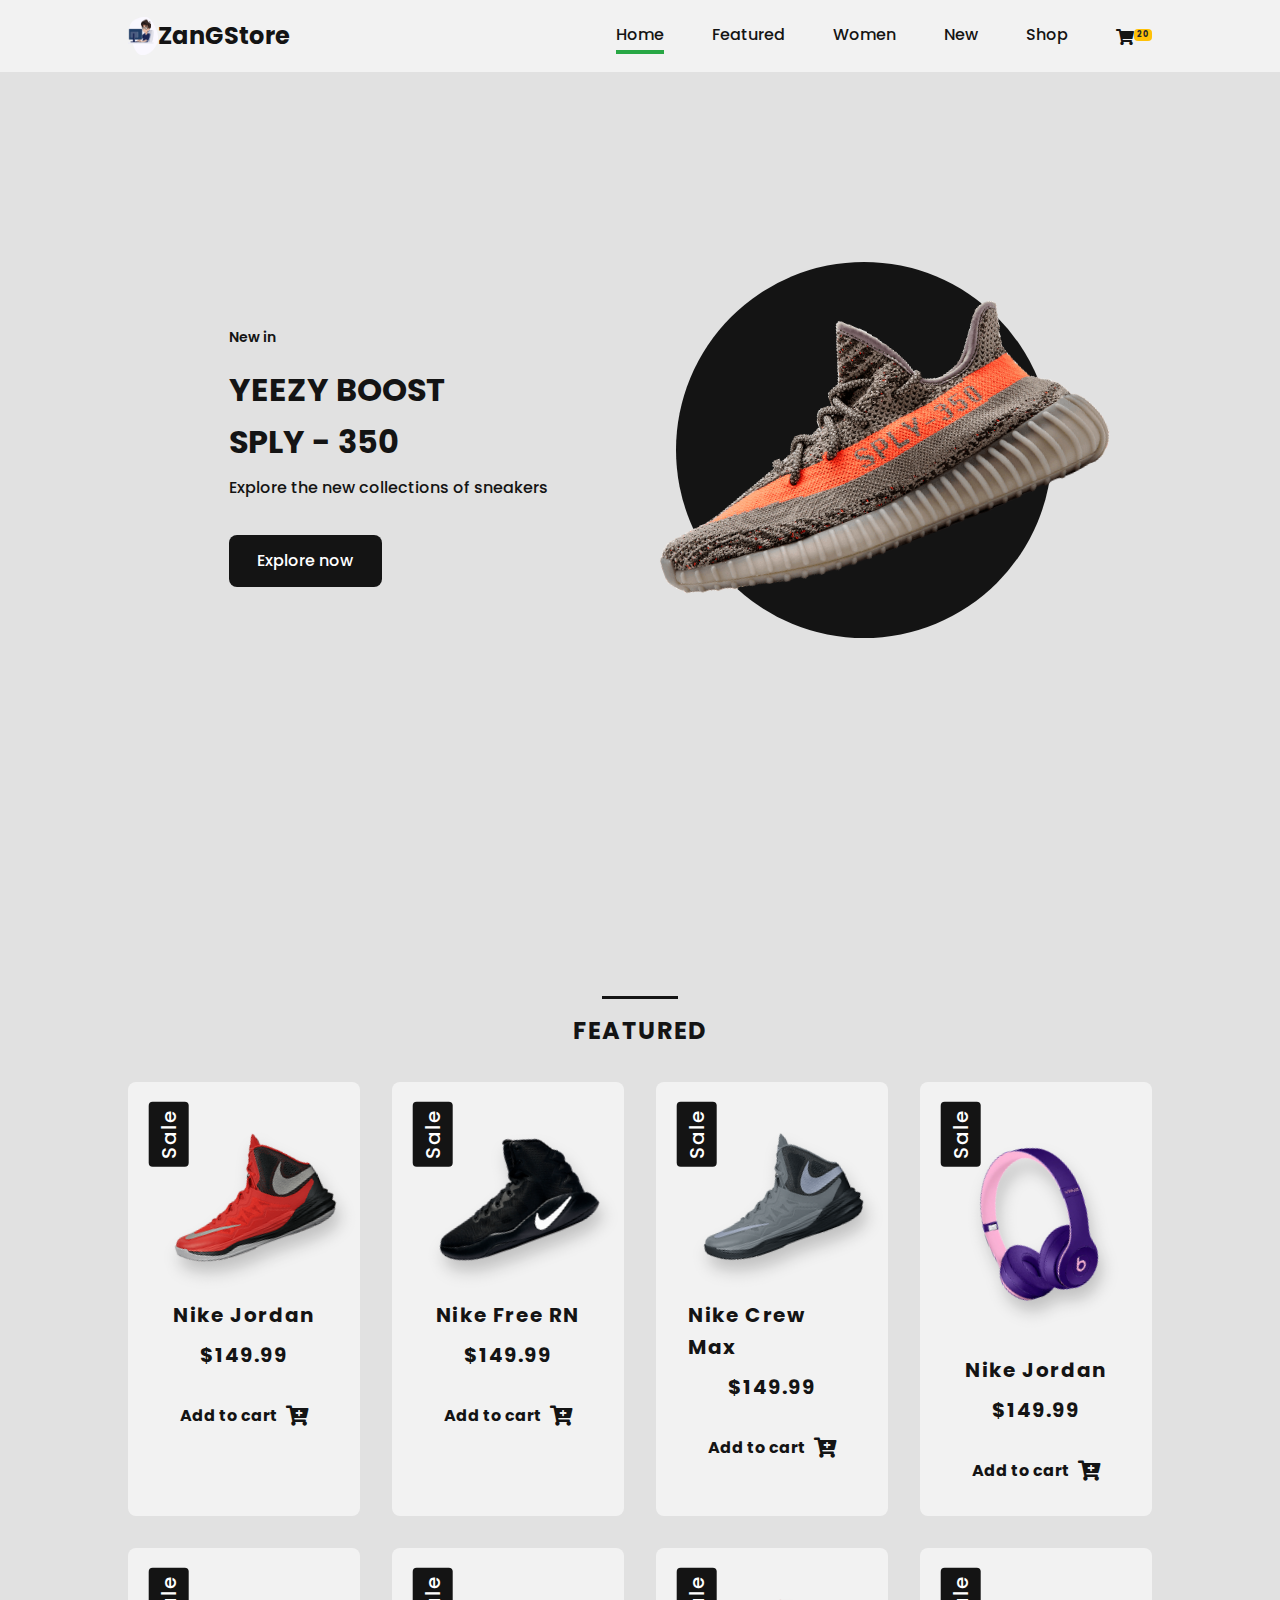
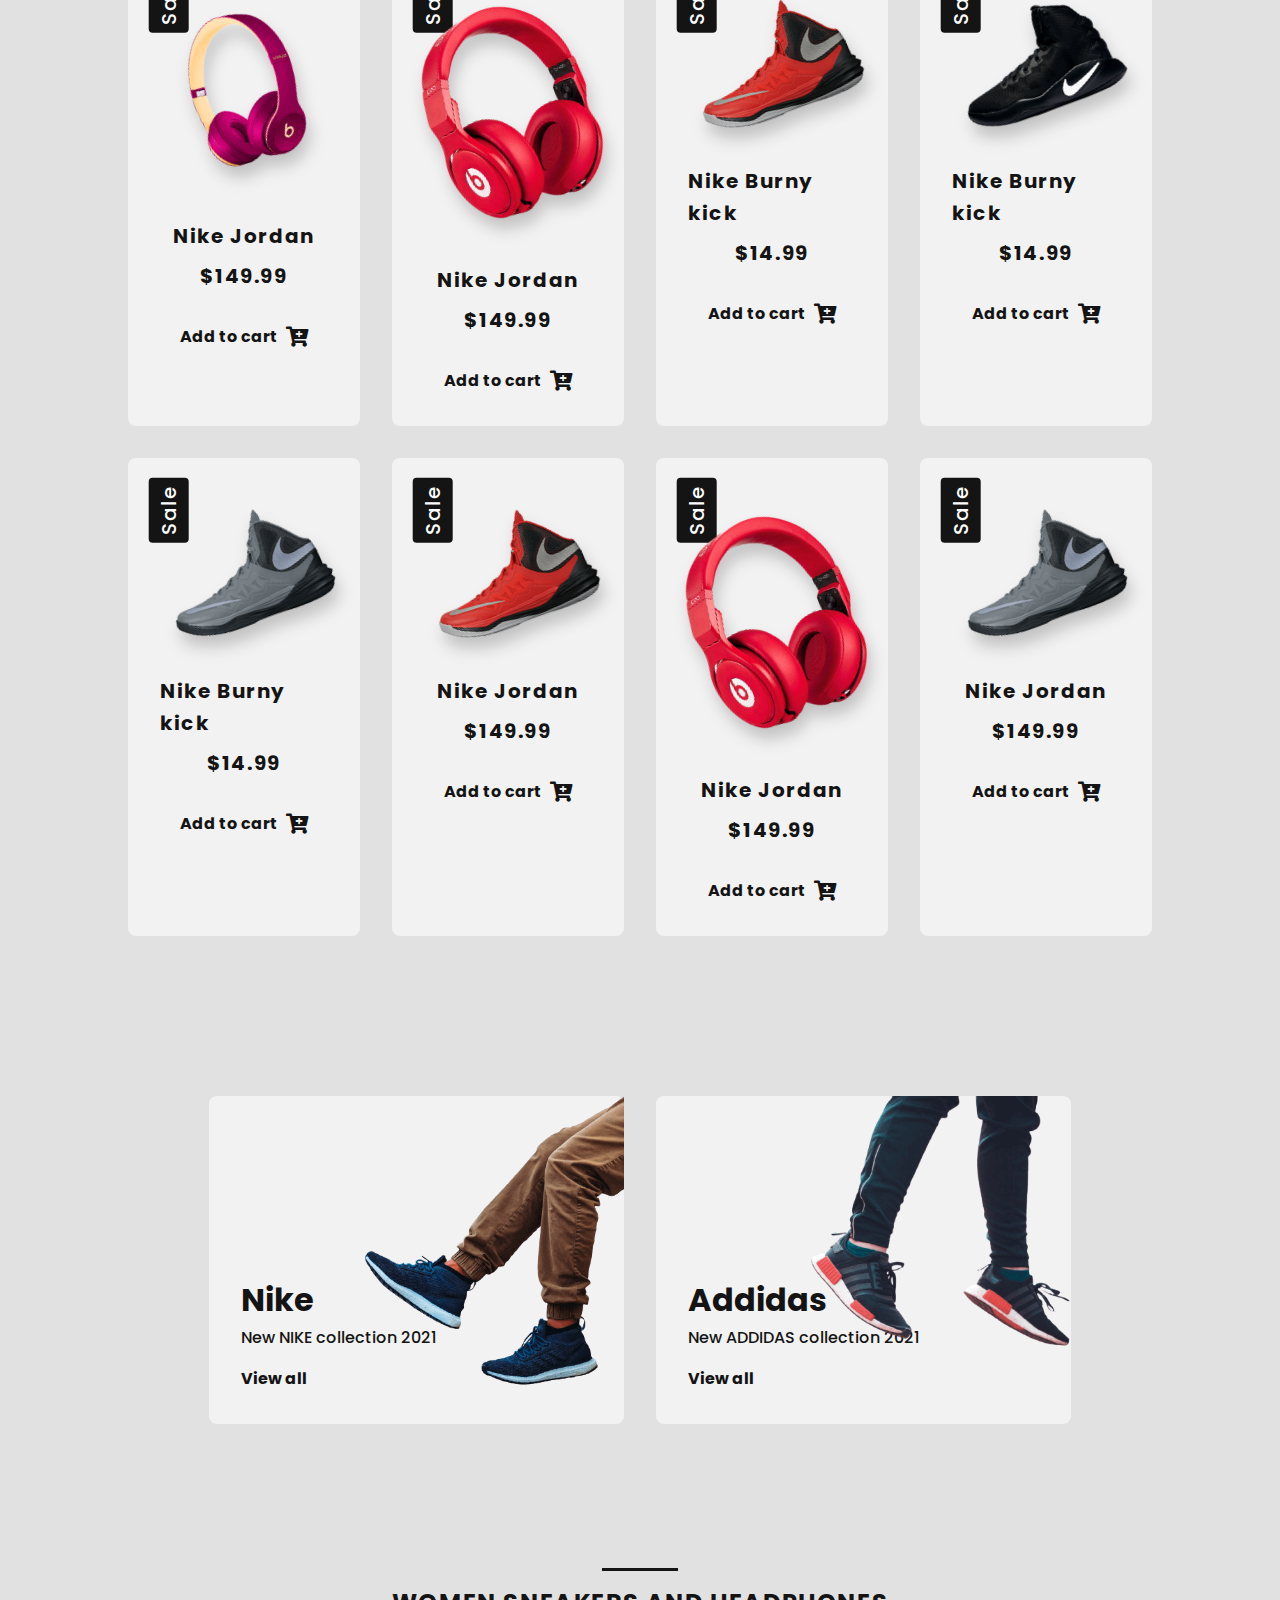
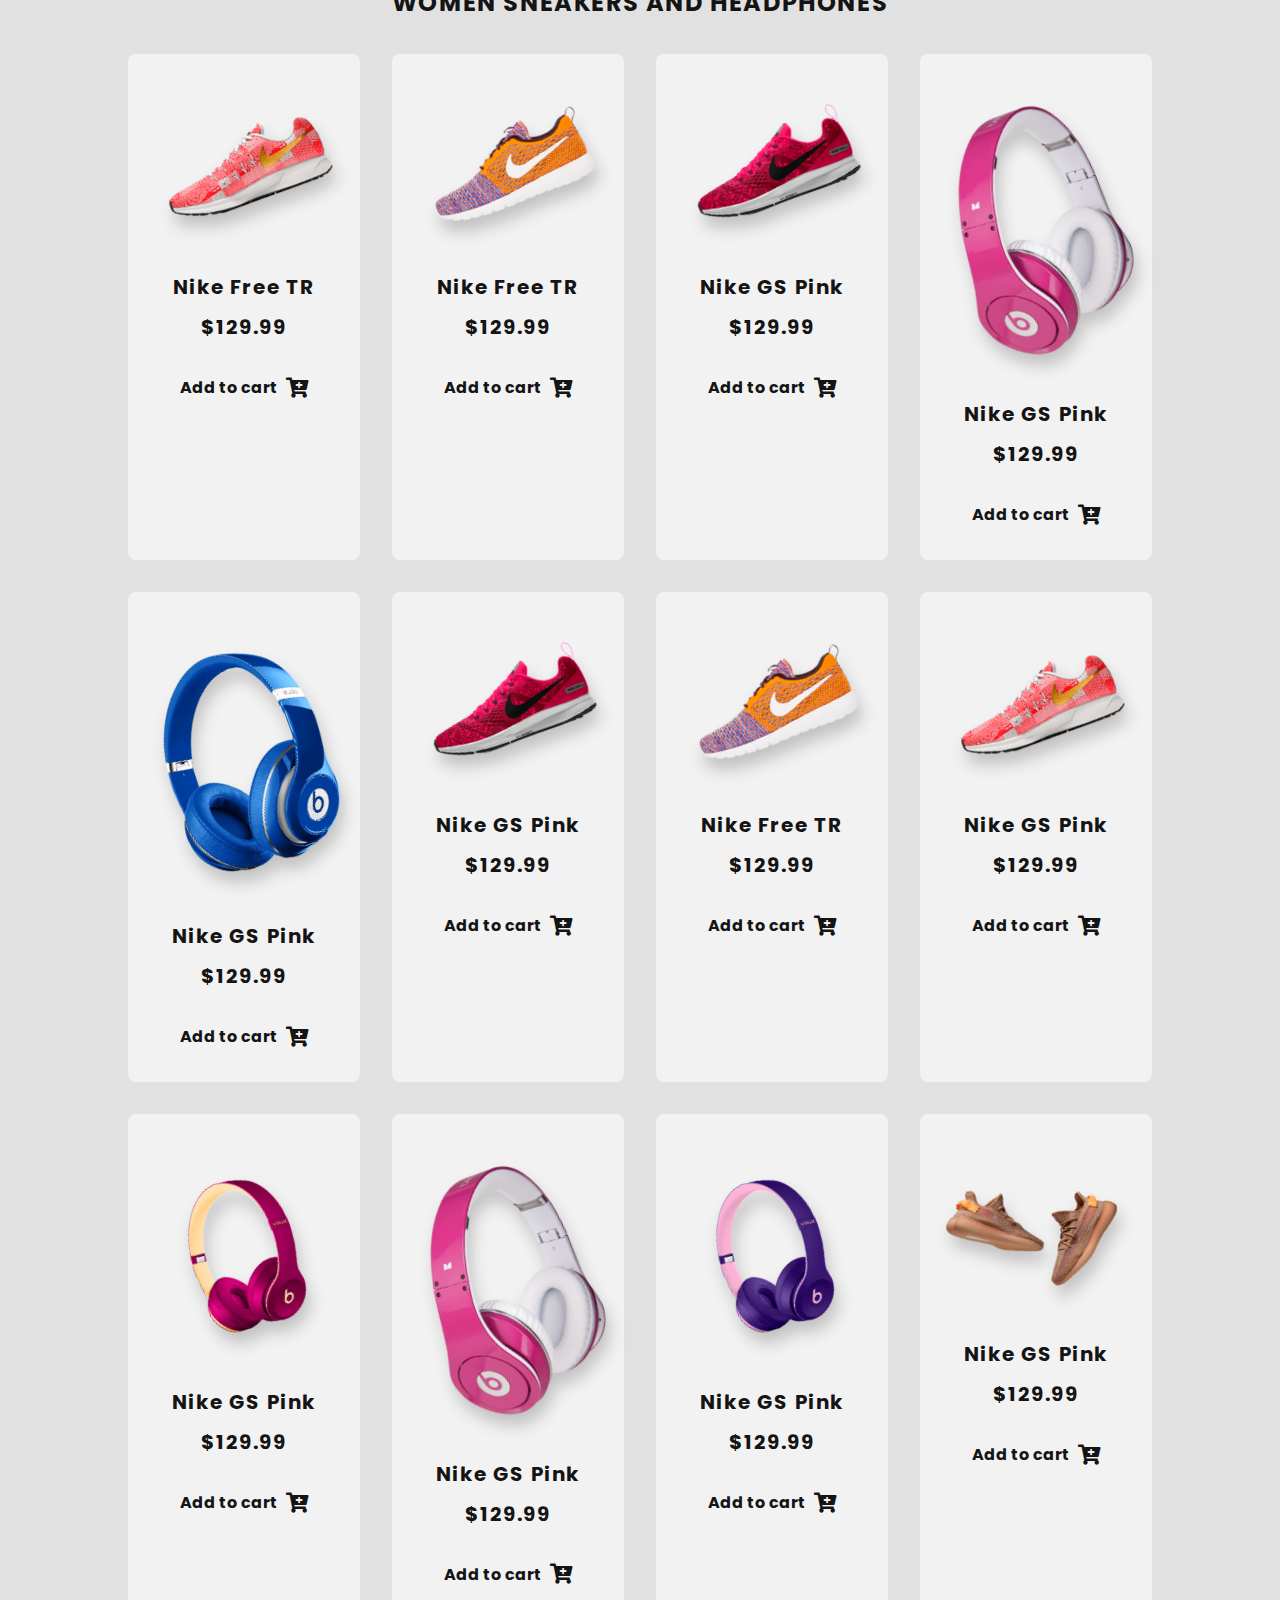
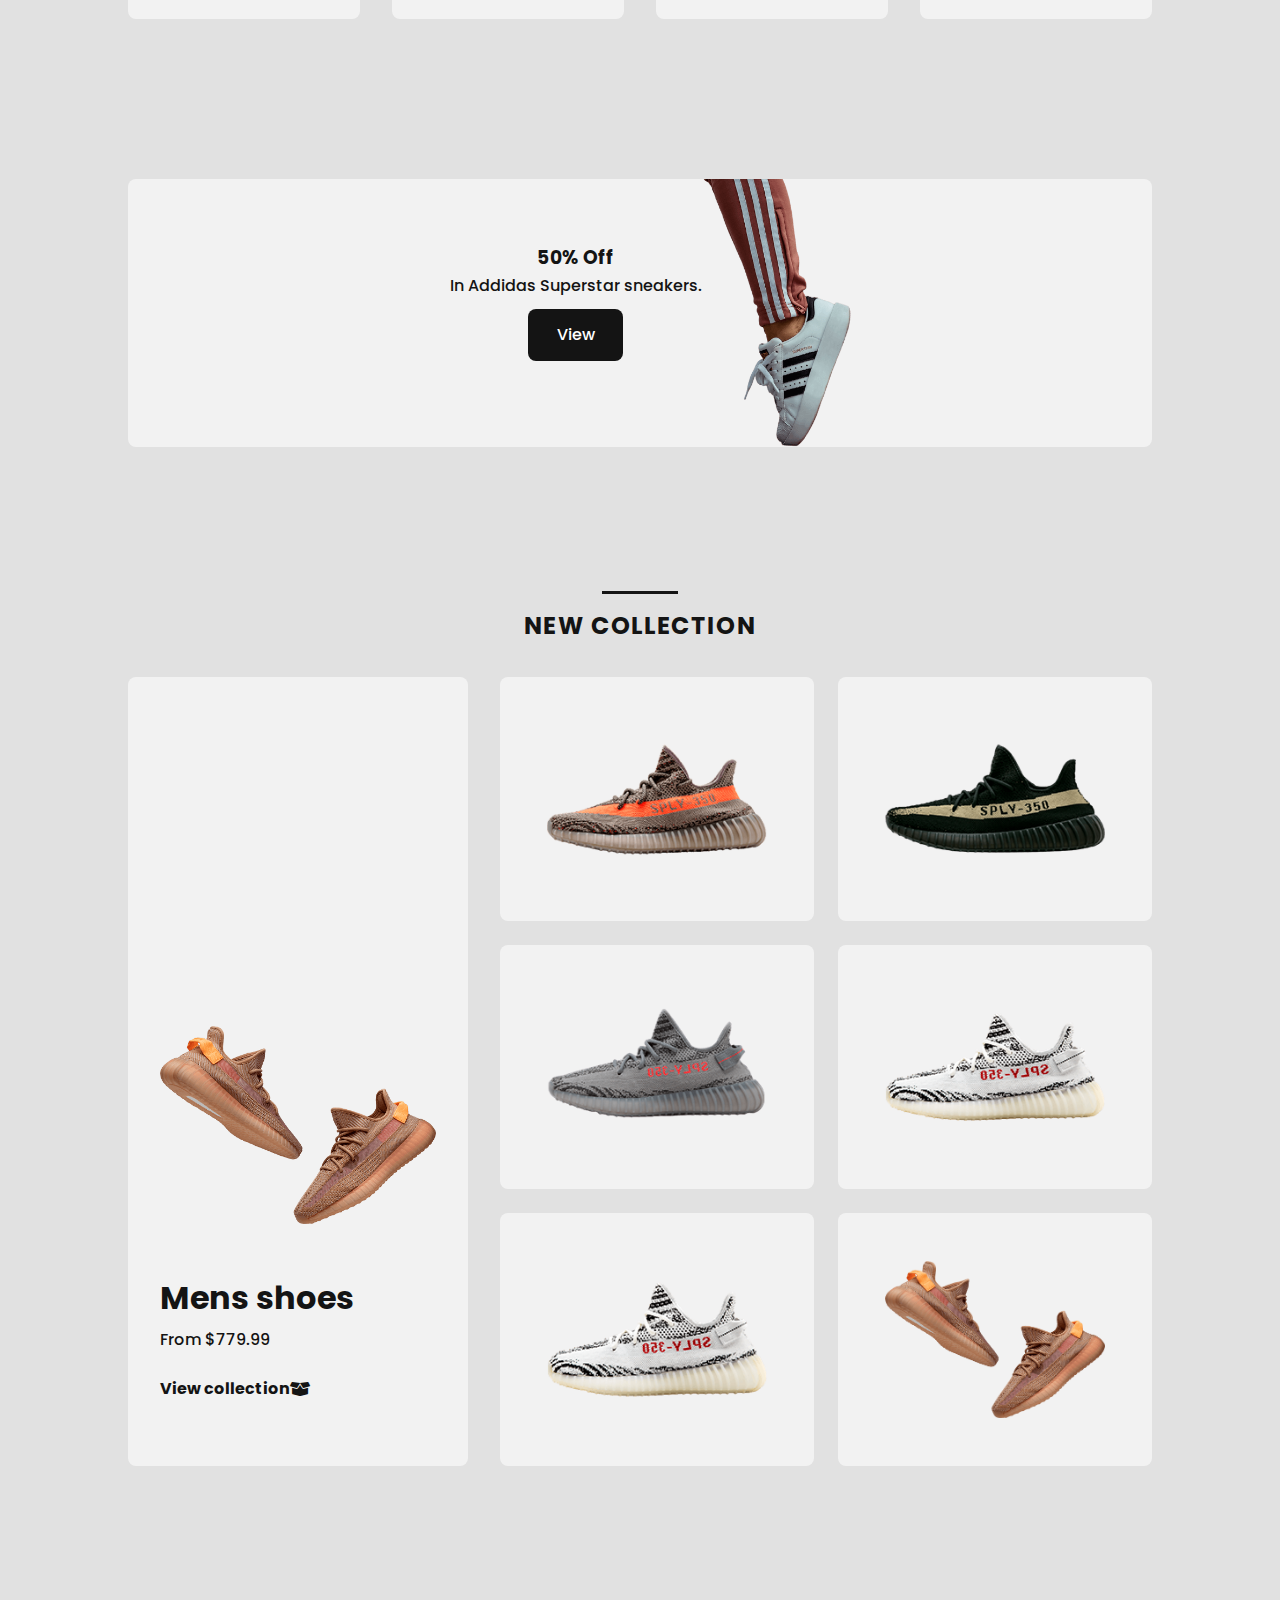
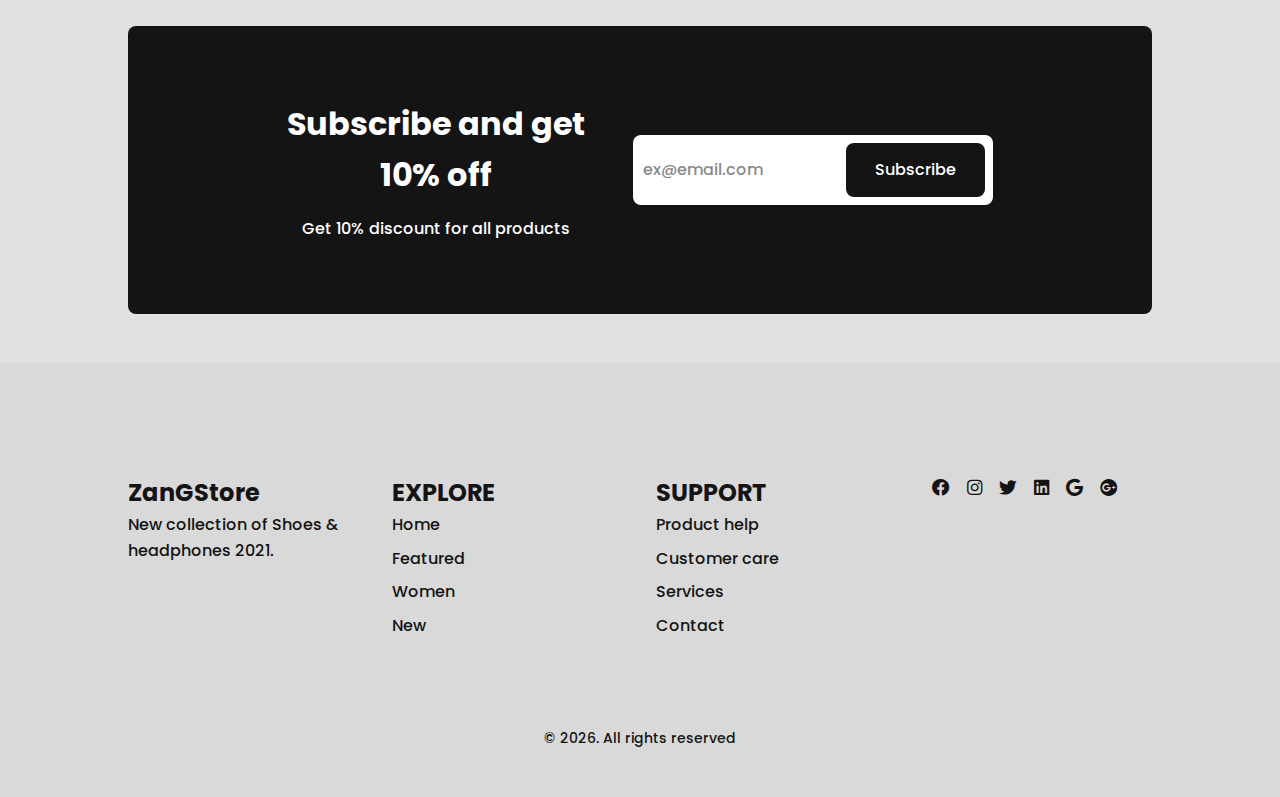
<file: index.html>
<!DOCTYPE html>
<html lang="en">
<head>
	<meta charset="UTF-8">
	<meta name="viewport" content="width=device-width, initial-scale=1.0">
	<meta name="description" content="ZanGStore: e-commerce website">
	<meta name="author" content="Stefan-ci (GitHub)">
	
	<title>ZanGStore - latest and beautiful shoes</title>
	
	<!-- ===== START STYLES ===== -->
	<!-- <link rel="stylesheet" href="assets/css/style.css"> -->
	<link rel="stylesheet" href="assets/css/style.min.css">
	<link rel="stylesheet" href="assets/css/fontawesome.min.css">
	<!-- ===== END STYLES ===== -->

	<!-- ===== START FAVICON ===== -->
	<link rel="apple-touch-icon" sizes="57x57" href="assets/img/favicon/apple-icon-57x57.png">
	<link rel="apple-touch-icon" sizes="60x60" href="assets/img/favicon/apple-icon-60x60.png">
	<link rel="apple-touch-icon" sizes="72x72" href="assets/img/favicon/apple-icon-72x72.png">
	<link rel="apple-touch-icon" sizes="76x76" href="assets/img/favicon/apple-icon-76x76.png">
	<link rel="apple-touch-icon" sizes="114x114" href="assets/img/favicon/apple-icon-114x114.png">
	<link rel="apple-touch-icon" sizes="120x120" href="assets/img/favicon/apple-icon-120x120.png">
	<link rel="apple-touch-icon" sizes="144x144" href="assets/img/favicon/apple-icon-144x144.png">
	<link rel="apple-touch-icon" sizes="152x152" href="assets/img/favicon/apple-icon-152x152.png">
	<link rel="apple-touch-icon" sizes="180x180" href="assets/img/favicon/apple-icon-180x180.png">
	<link rel="icon" type="image/png" sizes="192x192"  href="assets/img/favicon/android-icon-192x192.png">
	<link rel="icon" type="image/png" sizes="32x32" href="assets/img/favicon/favicon-32x32.png">
	<link rel="icon" type="image/png" sizes="96x96" href="assets/img/favicon/favicon-96x96.png">
	<link rel="icon" type="image/png" sizes="16x16" href="assets/img/favicon/favicon-16x16.png">
	<link rel="manifest" href="assets/img/favicon/manifest.json">
	<meta name="msapplication-TileColor" content="#ffffff">
	<meta name="msapplication-TileImage" content="assets/img/favicon/ms-icon-144x144.png">
	<meta name="theme-color" content="#ffffff">
	<!-- ===== END FAVICON ===== -->

</head>


<body id="body">

	<!-- ===== START HEADER (MENU) ===== -->
	<header class="l-header" id="header">
		<nav class="nav bd-grid">
			
			<div class="nav__toggle" id="nav-toggle">
				<i class="fa fa-bars"></i>
			</div>

			<a href="index.html" class="nav__logo">
				<img src="assets/img/static_img/logo.png" alt="Logo" height="10" width="30">
				<h2>ZanGStore</h2>
			</a>

			<div class="nav__menu" id="nav-menu">
				<ul class="nav__list">
					<li class="nav__item">
						<a href="#home" class="nav__link active">
							Home
						</a>
					</li>
					<li class="nav__item">
						<a href="#featured" class="nav__link">
							Featured
						</a>
					</li>
					<li class="nav__item">
						<a href="#women" class="nav__link">
							Women
						</a>
					</li>
					<li class="nav__item">
						<a href="#new" class="nav__link">
							New
						</a>
					</li>
					<li class="nav__item">
						<a href="shop.html" class="nav__link">
							Shop
						</a>
					</li>
					<hr>
					<li class="nav__item">
						<a href="#" class="nav__link">
							<i class="fa fa-shopping-cart"></i>
							<sup>
								<span class="badge badge-warning">20</span>
							</sup>
						</a>
					</li>
				</ul>
			</div>

		</nav>
	</header>
	<!-- ===== END HEADER (MENU) ===== -->
	


	<!-- ===== START MAIN (CONTENT) ===== -->
	<main class="l-main">

		<!--===== START HOME =====-->
		<section class="home" id="home">
			<div class="home__container bd-grid">
				<div class="home__sneaker">
					<div class="home__shape"></div>
					<img src="assets/img/items/imghome.png" alt="" class="home__img">
				</div>

				<div class="home__data">
					<span class="home__new">New in</span>
					<h1 class="home__title uppercase">Yeezy boost <br> sply - 350</h1>
					<p class="home__description">
						Explore the new collections of sneakers
					</p>
					<a href="#" class="button">Explore now</a>
				</div>
			</div>
		</section>
		<!--===== END HOME =====-->
		

		<!--===== START FEATURED =====-->
		<section class="featured section" id="featured">
			<h2 class="section-title uppercase">
				Featured
			</h2>

			<div class="featured__container bd-grid">
				<article class="sneaker">
					<div class="sneaker__sale">Sale</div>
					<img src="assets/img/items/featured1.png" alt="" class="sneaker__img">
					<span class="sneaker__name">Nike Jordan</span>
					<span class="sneaker__price">$149.99</span>
					<a href="#" class="button-light">
						Add to cart
						<i class="fa fa-cart-plus button-icon"></i>
					</a>
				</article>

				<article class="sneaker">
					<div class="sneaker__sale">Sale</div>
					<img src="assets/img/items/featured2.png" alt="" class="sneaker__img">
					<span class="sneaker__name">Nike Free RN</span>
					<span class="sneaker__price">$149.99</span>
					<a href="#" class="button-light">
						Add to cart
						<i class="fa fa-cart-plus button-icon"></i>
					</a>
				</article>

				<article class="sneaker">
					<div class="sneaker__sale">Sale</div>
					<img src="assets/img/items/featured3.png" alt="" class="sneaker__img">
					<span class="sneaker__name">Nike Crew Max</span>
					<span class="sneaker__price">$149.99</span>
					<a href="#" class="button-light">
						Add to cart
						<i class="fa fa-cart-plus button-icon"></i>
					</a>
				</article>

				<article class="sneaker">
					<div class="sneaker__sale">Sale</div>
					<img src="assets/img/items/head1.png" alt="" class="sneaker__img">
					<span class="sneaker__name">Nike Jordan</span>
					<span class="sneaker__price">$149.99</span>
					<a href="#" class="button-light">
						Add to cart
						<i class="fa fa-cart-plus button-icon"></i>
					</a>
				</article>

				<article class="sneaker">
					<div class="sneaker__sale">Sale</div>
					<img src="assets/img/items/head2.png" alt="" class="sneaker__img">
					<span class="sneaker__name">Nike Jordan</span>
					<span class="sneaker__price">$149.99</span>
					<a href="#" class="button-light">
						Add to cart
						<i class="fa fa-cart-plus button-icon"></i>
					</a>
				</article>

				<article class="sneaker">
					<div class="sneaker__sale">Sale</div>
					<img src="assets/img/items/head3.png" alt="" class="sneaker__img">
					<span class="sneaker__name">Nike Jordan</span>
					<span class="sneaker__price">$149.99</span>
					<a href="#" class="button-light">
						Add to cart
						<i class="fa fa-cart-plus button-icon"></i>
					</a>
				</article>

				<article class="sneaker">
					<div class="sneaker__sale">Sale</div>
					<img src="assets/img/items/featured1.png" alt="" class="sneaker__img">
					<span class="sneaker__name">Nike Burny kick</span>
					<span class="sneaker__price">$14.99</span>
					<a href="#" class="button-light">
						Add to cart
						<i class="fa fa-cart-plus button-icon"></i>
					</a>
				</article>

				<article class="sneaker">
					<div class="sneaker__sale">Sale</div>
					<img src="assets/img/items/featured2.png" alt="" class="sneaker__img">
					<span class="sneaker__name">Nike Burny kick</span>
					<span class="sneaker__price">$14.99</span>
					<a href="#" class="button-light">
						Add to cart
						<i class="fa fa-cart-plus button-icon"></i>
					</a>
				</article>

				<article class="sneaker">
					<div class="sneaker__sale">Sale</div>
					<img src="assets/img/items/featured3.png" alt="" class="sneaker__img">
					<span class="sneaker__name">Nike Burny kick</span>
					<span class="sneaker__price">$14.99</span>
					<a href="#" class="button-light">
						Add to cart
						<i class="fa fa-cart-plus button-icon"></i>
					</a>
				</article>

				<article class="sneaker">
					<div class="sneaker__sale">Sale</div>
					<img src="assets/img/items/featured1.png" alt="" class="sneaker__img">
					<span class="sneaker__name">Nike Jordan</span>
					<span class="sneaker__price">$149.99</span>
					<a href="#" class="button-light">
						Add to cart
						<i class="fa fa-cart-plus button-icon"></i>
					</a>
				</article>

				<article class="sneaker">
					<div class="sneaker__sale">Sale</div>
					<img src="assets/img/items/head3.png" alt="" class="sneaker__img">
					<span class="sneaker__name">Nike Jordan</span>
					<span class="sneaker__price">$149.99</span>
					<a href="#" class="button-light">
						Add to cart
						<i class="fa fa-cart-plus button-icon"></i>
					</a>
				</article>

				<article class="sneaker">
					<div class="sneaker__sale">Sale</div>
					<img src="assets/img/items/featured3.png" alt="" class="sneaker__img">
					<span class="sneaker__name">Nike Jordan</span>
					<span class="sneaker__price">$149.99</span>
					<a href="#" class="button-light">
						Add to cart
						<i class="fa fa-cart-plus button-icon"></i>
					</a>
				</article>

			</div>
		</section>
		<!--===== END FEATURED =====-->
		

		<!--===== START COLLECTION =====-->
		<section class="collection section">
			<div class="collection__container bd-grid">
				
				<div class="collection__card">
					<div class="collection__data">
						<h3 class="collection__name">Nike</h3>
						<p class="collection__description">
							New NIKE collection 2021
						</p>
						<a href="#" class="button-light">
							View all
						</a>
					</div>
					<img src="assets/img/items/collection1.png" alt="" class="collection__img">
				</div>

				<div class="collection__card">
					<div class="collection__data">
						<h3 class="collection__name">Addidas</h3>
						<p class="collection__description">
							New ADDIDAS collection 2021
						</p>
						<a href="#" class="button-light">
							View all
						</a>
					</div>
					<img src="assets/img/items/collection2.png" alt="" class="collection__img">
				</div>


			</div>
		</section>
		<!--===== END COLLECTION =====-->
		

		<!--===== START WOMEN SNEAKERS =====-->
		<section class="women section" id="women">
			<h2 class="section-title uppercase">
				Women sneakers and headphones
			</h2>
			<div class="women__container bd-grid">
				<article class="sneaker">
					<img src="assets/img/items/women1.png" alt="" class="sneaker__img">
					<span class="sneaker__name">Nike Free TR</span>
					<span class="sneaker__price">$129.99</span>
					<a href="#" class="button-light">
						Add to cart
						<i class="fa fa-cart-plus button-icon"></i>
					</a>
				</article>

				<article class="sneaker">
					<img src="assets/img/items/women2.png" alt="" class="sneaker__img">
					<span class="sneaker__name">Nike Free TR</span>
					<span class="sneaker__price">$129.99</span>
					<a href="#" class="button-light">
						Add to cart
						<i class="fa fa-cart-plus button-icon"></i>
					</a>
				</article>

				<article class="sneaker">
					<img src="assets/img/items/women3.png" alt="" class="sneaker__img">
					<span class="sneaker__name">Nike GS Pink</span>
					<span class="sneaker__price">$129.99</span>
					<a href="#" class="button-light">
						Add to cart
						<i class="fa fa-cart-plus button-icon"></i>
					</a>
				</article>

				<article class="sneaker">
					<img src="assets/img/items/head4.png" alt="" class="sneaker__img">
					<span class="sneaker__name">Nike GS Pink</span>
					<span class="sneaker__price">$129.99</span>
					<a href="#" class="button-light">
						Add to cart
						<i class="fa fa-cart-plus button-icon"></i>
					</a>
				</article>

				<article class="sneaker">
					<img src="assets/img/items/head5.png" alt="" class="sneaker__img">
					<span class="sneaker__name">Nike GS Pink</span>
					<span class="sneaker__price">$129.99</span>
					<a href="#" class="button-light">
						Add to cart
						<i class="fa fa-cart-plus button-icon"></i>
					</a>
				</article>

				<article class="sneaker">
					<img src="assets/img/items/women3.png" alt="" class="sneaker__img">
					<span class="sneaker__name">Nike GS Pink</span>
					<span class="sneaker__price">$129.99</span>
					<a href="#" class="button-light">
						Add to cart
						<i class="fa fa-cart-plus button-icon"></i>
					</a>
				</article>

				<article class="sneaker">
					<img src="assets/img/items/women2.png" alt="" class="sneaker__img">
					<span class="sneaker__name">Nike Free TR</span>
					<span class="sneaker__price">$129.99</span>
					<a href="#" class="button-light">
						Add to cart
						<i class="fa fa-cart-plus button-icon"></i>
					</a>
				</article>

				<article class="sneaker">
					<img src="assets/img/items/women1.png" alt="" class="sneaker__img">
					<span class="sneaker__name">Nike GS Pink</span>
					<span class="sneaker__price">$129.99</span>
					<a href="#" class="button-light">
						Add to cart
						<i class="fa fa-cart-plus button-icon"></i>
					</a>
				</article>

				<article class="sneaker">
					<img src="assets/img/items/head2.png" alt="" class="sneaker__img">
					<span class="sneaker__name">Nike GS Pink</span>
					<span class="sneaker__price">$129.99</span>
					<a href="#" class="button-light">
						Add to cart
						<i class="fa fa-cart-plus button-icon"></i>
					</a>
				</article>

				<article class="sneaker">
					<img src="assets/img/items/head4.png" alt="" class="sneaker__img">
					<span class="sneaker__name">Nike GS Pink</span>
					<span class="sneaker__price">$129.99</span>
					<a href="#" class="button-light">
						Add to cart
						<i class="fa fa-cart-plus button-icon"></i>
					</a>
				</article>

				<article class="sneaker">
					<img src="assets/img/items/head1.png" alt="" class="sneaker__img">
					<span class="sneaker__name">Nike GS Pink</span>
					<span class="sneaker__price">$129.99</span>
					<a href="#" class="button-light">
						Add to cart
						<i class="fa fa-cart-plus button-icon"></i>
					</a>
				</article>

				<article class="sneaker">
					<img src="assets/img/items/new1.png" alt="" class="sneaker__img">
					<span class="sneaker__name">Nike GS Pink</span>
					<span class="sneaker__price">$129.99</span>
					<a href="#" class="button-light">
						Add to cart
						<i class="fa fa-cart-plus button-icon"></i>
					</a>
				</article>

			</div>
		</section>
		<!--===== END WOMEN SNEAKERS =====-->
		

		<!--===== START OFFER =====-->
		<section class="offer section">
			<div class="offer__container bd-grid">
				<div class="offer__data">
					<h3 class="offer_title">50% Off</h3>
					<p class="offer__description">
						In Addidas Superstar sneakers.
					</p>
					<a href="#" class="button">View</a>
				</div>
				<img src="assets/img/items/offert.png" alt="" class="offer__img">
			</div>
		</section>
		<!--===== END OFFER =====-->
		

		<!--===== START NEW COLLECTION =====-->
		<section class="new section" id="new">
			<h2 class="section-title uppercase">New collection</h2>

			<div class="new__conatiner bd-grid">
				<div class="new__mens">
					<img src="assets/img/items/new1.png" alt="" class="new__mens-img">
					<h3 class="new__title">Mens shoes</h3>
					<span class="new__price">From $779.99</span>
					<a href="#" class="button-light">
						View collection
						<i class="fa fa-box-open"></i>
					</a>
				</div>

				<div class="new__sneaker">
					<div class="new__sneaker-card">
						<img src="assets/img/items/new2.png" alt="" class="new__sneaker-img">
						<div class="new__sneaker-overlay pt-5">
							<p class="text-center">
								<p class="text-dark-gray text-center">
									Sneaker outgoing 47R
								</p>
								<h3 class="text-white text-center">
									$123.99
								</h3>
								<p class="text-center mt-3">
									<a href="#" class="button text-center">
										Add to cart
										<i class="fa fa-shopping-cart"></i>
									</a>
								</p>
							</p>
						</div>
					</div>

					<div class="new__sneaker-card">
						<img src="assets/img/items/new3.png" alt="" class="new__sneaker-img">
						<div class="new__sneaker-overlay pt-5">
							<p class="text-center">
								<p class="text-dark-gray text-center">
									Sneaker outgoing 47R
								</p>
								<h3 class="text-white text-center">
									$123.99
								</h3>
								<p class="text-center mt-3">
									<a href="#" class="button text-center">
										Add to cart
										<i class="fa fa-shopping-cart"></i>
									</a>
								</p>
							</p>
						</div>
					</div>

					<div class="new__sneaker-card">
						<img src="assets/img/items/new4.png" alt="" class="new__sneaker-img">
						<div class="new__sneaker-overlay pt-5">
							<p class="text-center">
								<p class="text-dark-gray text-center">
									Sneaker outgoing 47R
								</p>
								<h3 class="text-white text-center">
									$123.99
								</h3>
								<p class="text-center mt-3">
									<a href="#" class="button text-center">
										Add to cart
										<i class="fa fa-shopping-cart"></i>
									</a>
								</p>
							</p>
						</div>
					</div>

					<div class="new__sneaker-card">
						<img src="assets/img/items/new5.png" alt="" class="new__sneaker-img">
						<div class="new__sneaker-overlay pt-5">
							<p class="text-center">
								<p class="text-dark-gray text-center">
									Sneaker outgoing 47R
								</p>
								<h3 class="text-white text-center">
									$123.99
								</h3>
								<p class="text-center mt-3">
									<a href="#" class="button text-center">
										Add to cart
										<i class="fa fa-shopping-cart"></i>
									</a>
								</p>
							</p>
						</div>
					</div>

					<div class="new__sneaker-card">
						<img src="assets/img/items/new5.png" alt="" class="new__sneaker-img">
						<div class="new__sneaker-overlay pt-5">
							<p class="text-center">
								<p class="text-dark-gray text-center">
									Sneaker outgoing 47R
								</p>
								<h3 class="text-white text-center">
									$123.99
								</h3>
								<p class="text-center mt-3">
									<a href="#" class="button text-center">
										Add to cart
										<i class="fa fa-shopping-cart"></i>
									</a>
								</p>
							</p>
						</div>
					</div>

					<div class="new__sneaker-card">
						<img src="assets/img/items/new1.png" alt="" class="new__sneaker-img">
						<div class="new__sneaker-overlay pt-5">
							<p class="text-center">
								<p class="text-dark-gray text-center">
									Sneaker outgoing 47R
								</p>
								<h3 class="text-white text-center">
									$123.99
								</h3>
								<p class="text-center mt-3">
									<a href="#" class="button text-center">
										Add to cart
										<i class="fa fa-shopping-cart"></i>
									</a>
								</p>
							</p>
						</div>
					</div>
				</div>
			</div>
		</section>
		<!--===== END COLLECTION =====-->
		

		<!--===== START NEWSLETTER =====-->
		<section class="newsletter section">
			<div class="newsletter__container bd-grid">
				<div>
					<h3 class="newsletter__title">
						Subscribe and get <br>
						10% off
					</h3>
					<p class="newsletter__description">Get 10% discount for all products</p>
				</div>

				<form method="POST" class="newsletter__subscribe">
					<input type="email" placeholder="ex@email.com" class="newsletter__input">
					<a href="#" type="submit" class="button">
						Subscribe
					</a>
				</form>
			</div>
		</section>
		<!--===== END NEWSLETTER =====-->

	</main>
	<!-- ===== END MAIN (CONTENT) ===== -->



	<!-- ===== START MAIN FOOTER ===== -->
	<footer class="footer section">
		<div class="footer__container bd-grid">
			<div class="footer__box">
				<h3 class="footer__title">ZanGStore</h3>
				<p class="footer__description">
					New collection of Shoes & headphones 2021.
				</p>
			</div>

			<div class="footer__box">
				<h3 class="footer__title uppercase">Explore</h3>
				<ul>
					<li>
						<a href="#home" class="footer__link">Home</a>
					</li>
					<li>
						<a href="#featured" class="footer__link">Featured</a>
					</li>
					<li>
						<a href="#women" class="footer__link">Women</a>
					</li>
					<li>
						<a href="#new" class="footer__link">New</a>
					</li>
				</ul>
			</div>

			<div class="footer__box">
				<h3 class="footer__title uppercase">Support</h3>
				<ul>
					<li>
						<a href="#" class="footer__link">Product help</a>
					</li>
					<li>
						<a href="#" class="footer__link">Customer care</a>
					</li>
					<li>
						<a href="#" class="footer__link">Services</a>
					</li>
					<li>
						<a href="contact.html" class="footer__link">Contact</a>
					</li>
				</ul>
			</div>

			<div class="footer__box">
				<a href="#" class="footer__social">
					<i class="fab fa-facebook"></i>
				</a>
				<a href="#" class="footer__social">
					<i class="fab fa-instagram"></i>
				</a>
				<a href="#" class="footer__social">
					<i class="fab fa-twitter"></i>
				</a>
				<a href="#" class="footer__social">
					<i class="fab fa-linkedin"></i>
				</a>
				<a href="#" class="footer__social">
					<i class="fab fa-google"></i>
				</a>
				<a href="#" class="footer__social">
					<i class="fab fa-google-plus"></i>
				</a>
			</div>
		</div>

		<p class="footer__copy">&copy; <script>document.write(new Date().getFullYear())</script>. All rights reserved</p>
	</footer>
	<!-- ===== END MAIN FOOTER ===== -->

	


	<!-- Scroll to Top Button-->
	<span class="scroll-to-top" id="scrollToTop" style="cursor: pointer;">
		<i class="fa fa-angle-up"></i>
	</span>


	
	<!-- ===== START MAIN SCRIPTS ===== -->
	<script src="assets/js/main.js"></script>
	<!-- ===== END MAIN SCRIPTS ===== -->

</body>
</html>
</file>
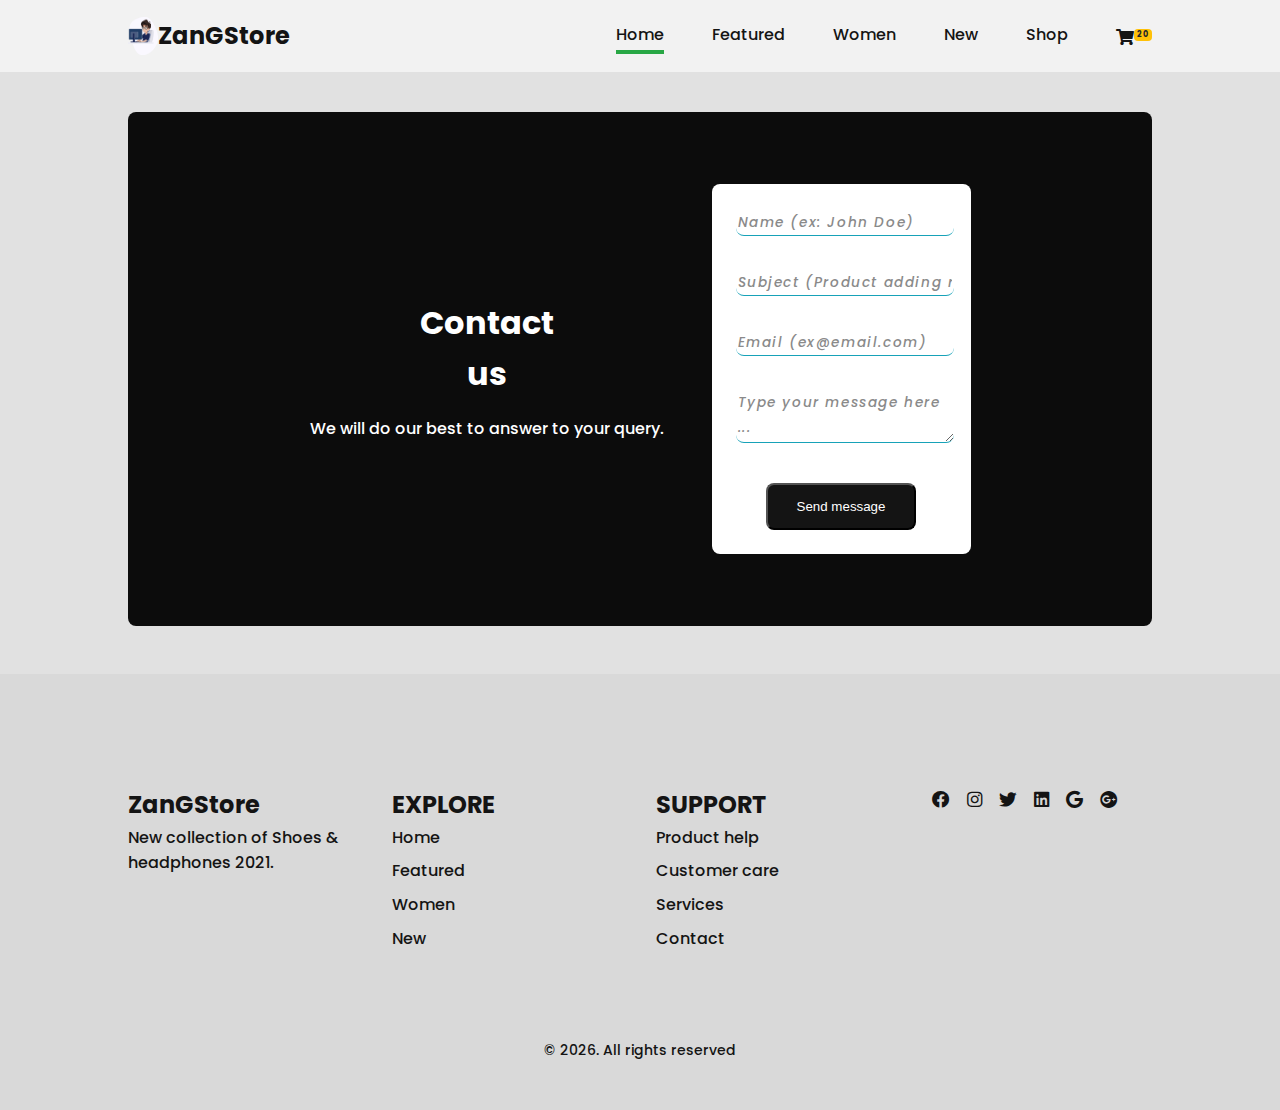
<file: contact.html>
<!DOCTYPE html>
<html lang="en">
<head>
	<meta charset="UTF-8">
	<meta name="viewport" content="width=device-width, initial-scale=1.0">
	<meta name="description" content="ZanGStore: e-commerce website">
	<meta name="author" content="Stefan-ci (GitHub)">
	
	<title>Contact us - ZanGStore</title>
	
	<!-- ===== START STYLES ===== -->
	<!-- <link rel="stylesheet" href="assets/css/style.css"> -->
	<link rel="stylesheet" href="assets/css/style.min.css">
	<link rel="stylesheet" href="assets/css/fontawesome.min.css">
	<!-- ===== END STYLES ===== -->

	<!-- ===== START FAVICON ===== -->
	<link rel="apple-touch-icon" sizes="57x57" href="assets/img/favicon/apple-icon-57x57.png">
	<link rel="apple-touch-icon" sizes="60x60" href="assets/img/favicon/apple-icon-60x60.png">
	<link rel="apple-touch-icon" sizes="72x72" href="assets/img/favicon/apple-icon-72x72.png">
	<link rel="apple-touch-icon" sizes="76x76" href="assets/img/favicon/apple-icon-76x76.png">
	<link rel="apple-touch-icon" sizes="114x114" href="assets/img/favicon/apple-icon-114x114.png">
	<link rel="apple-touch-icon" sizes="120x120" href="assets/img/favicon/apple-icon-120x120.png">
	<link rel="apple-touch-icon" sizes="144x144" href="assets/img/favicon/apple-icon-144x144.png">
	<link rel="apple-touch-icon" sizes="152x152" href="assets/img/favicon/apple-icon-152x152.png">
	<link rel="apple-touch-icon" sizes="180x180" href="assets/img/favicon/apple-icon-180x180.png">
	<link rel="icon" type="image/png" sizes="192x192"  href="assets/img/favicon/android-icon-192x192.png">
	<link rel="icon" type="image/png" sizes="32x32" href="assets/img/favicon/favicon-32x32.png">
	<link rel="icon" type="image/png" sizes="96x96" href="assets/img/favicon/favicon-96x96.png">
	<link rel="icon" type="image/png" sizes="16x16" href="assets/img/favicon/favicon-16x16.png">
	<link rel="manifest" href="assets/img/favicon/manifest.json">
	<meta name="msapplication-TileColor" content="#ffffff">
	<meta name="msapplication-TileImage" content="assets/img/favicon/ms-icon-144x144.png">
	<meta name="theme-color" content="#ffffff">
	<!-- ===== END FAVICON ===== -->

</head>


<body id="body">

	<!-- ===== START HEADER (MENU) ===== -->
	<header class="l-header" id="header">
		<nav class="nav bd-grid">
			
			<div class="nav__toggle" id="nav-toggle">
				<i class="fa fa-bars"></i>
			</div>

			<a href="index.html" class="nav__logo">
				<img src="assets/img/static_img/logo.png" alt="Logo" height="10" width="30">
				<h2>ZanGStore</h2>
			</a>

			<div class="nav__menu" id="nav-menu">
				<ul class="nav__list">
					<li class="nav__item">
						<a href="#home" class="nav__link active">
							Home
						</a>
					</li>
					<li class="nav__item">
						<a href="#featured" class="nav__link">
							Featured
						</a>
					</li>
					<li class="nav__item">
						<a href="#women" class="nav__link">
							Women
						</a>
					</li>
					<li class="nav__item">
						<a href="#new" class="nav__link">
							New
						</a>
					</li>
					<li class="nav__item">
						<a href="shop.html" class="nav__link">
							Shop
						</a>
					</li>
					<hr>
					<li class="nav__item">
						<a href="#" class="nav__link">
							<i class="fa fa-shopping-cart"></i>
							<sup>
								<span class="badge badge-warning">20</span>
							</sup>
						</a>
					</li>
				</ul>
			</div>

		</nav>
	</header>
	<!-- ===== END HEADER (MENU) ===== -->
	


	<!-- ===== START MAIN (CONTENT) ===== -->
	<main class="l-main">
		<!--===== START NEWSLETTER =====-->
		<section class="newsletter section">
			<div class="contact__container bd-grid">
				<div>
					<h3 class="newsletter__title">
						Contact <br>
						us
					</h3>
					<p class="contact__description">
						We will do our best to answer to your query.
					</p>
				</div>

				<form method="POST" class="contact__form">
					<div>
						<input type="text" placeholder="Name (ex: John Doe)" class="contact__input" required>
					</div>
					<div>
						<input type="text" placeholder="Subject (Product adding request)" class="contact__input" required>
					</div>
					<div>
						<input type="email" placeholder="Email (ex@email.com)" class="contact__input" required>
					</div>
					<div>
						<textarea class="contact__input" placeholder="Type your message here ..." row="8" cols="6" required></textarea>
					</div>
					<div class="mb-3 mt-3">
						<input type="submit" class="button" value="Send message">
					</div>
				</form>
			</div>
		</section>
		<!--===== END NEWSLETTER =====-->
	</main>



	<!-- ===== START MAIN FOOTER ===== -->
	<footer class="footer section">
		<div class="footer__container bd-grid">
			<div class="footer__box">
				<h3 class="footer__title">ZanGStore</h3>
				<p class="footer__description">
					New collection of Shoes & headphones 2021.
				</p>
			</div>

			<div class="footer__box">
				<h3 class="footer__title uppercase">Explore</h3>
				<ul>
					<li>
						<a href="#home" class="footer__link">Home</a>
					</li>
					<li>
						<a href="#featured" class="footer__link">Featured</a>
					</li>
					<li>
						<a href="#women" class="footer__link">Women</a>
					</li>
					<li>
						<a href="#new" class="footer__link">New</a>
					</li>
				</ul>
			</div>

			<div class="footer__box">
				<h3 class="footer__title uppercase">Support</h3>
				<ul>
					<li>
						<a href="#" class="footer__link">Product help</a>
					</li>
					<li>
						<a href="#" class="footer__link">Customer care</a>
					</li>
					<li>
						<a href="#" class="footer__link">Services</a>
					</li>
					<li>
						<a href="contact.html" class="footer__link">Contact</a>
					</li>
				</ul>
			</div>

			<div class="footer__box">
				<a href="#" class="footer__social">
					<i class="fab fa-facebook"></i>
				</a>
				<a href="#" class="footer__social">
					<i class="fab fa-instagram"></i>
				</a>
				<a href="#" class="footer__social">
					<i class="fab fa-twitter"></i>
				</a>
				<a href="#" class="footer__social">
					<i class="fab fa-linkedin"></i>
				</a>
				<a href="#" class="footer__social">
					<i class="fab fa-google"></i>
				</a>
				<a href="#" class="footer__social">
					<i class="fab fa-google-plus"></i>
				</a>
			</div>
		</div>

		<p class="footer__copy">&copy; <script>document.write(new Date().getFullYear())</script>. All rights reserved</p>
	</footer>
	<!-- ===== END MAIN FOOTER ===== -->



	<!-- Scroll to Top Button-->
	<span class="scroll-to-top" id="scrollToTop" style="cursor: pointer;">
		<i class="fa fa-angle-up"></i>
	</span>




	<!-- ===== START MAIN SCRIPTS ===== -->
	<script src="assets/js/main.js"></script>
	<!-- ===== END MAIN SCRIPTS ===== -->

</body>
</html>
</file>
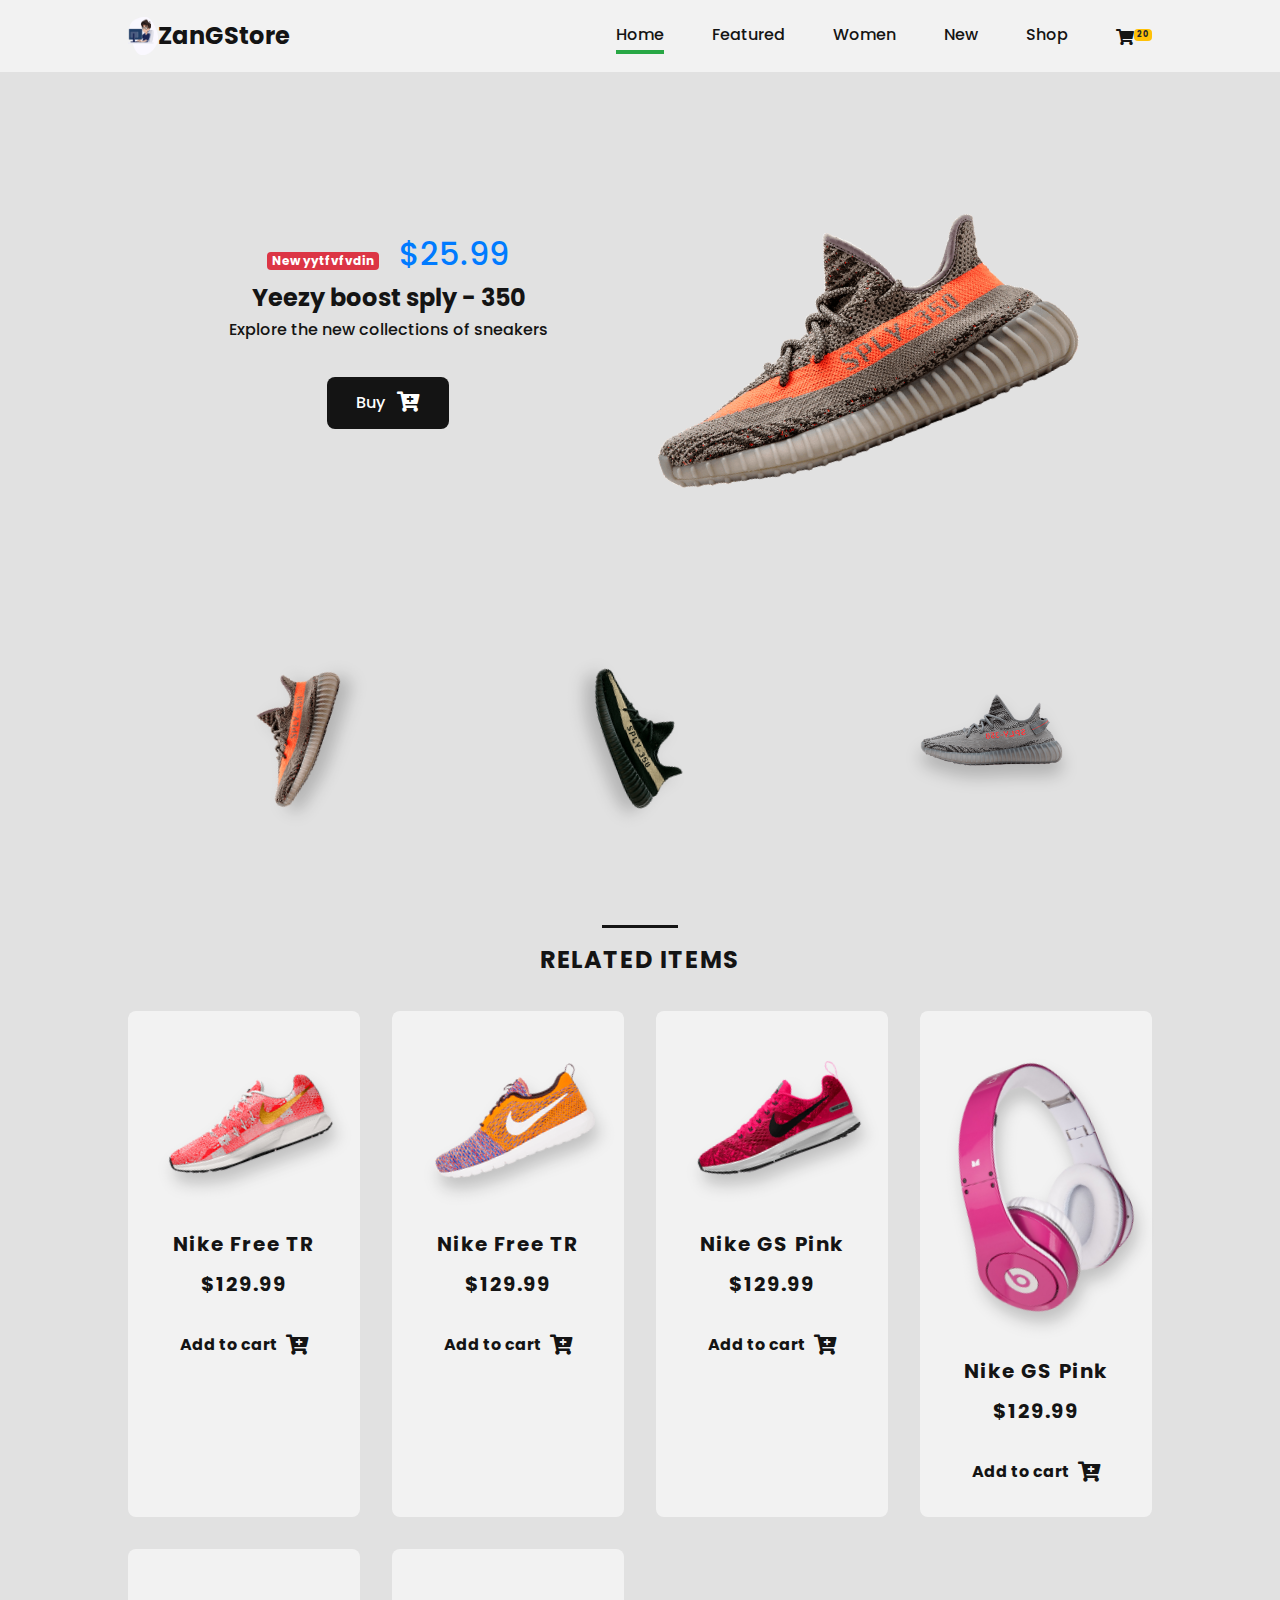
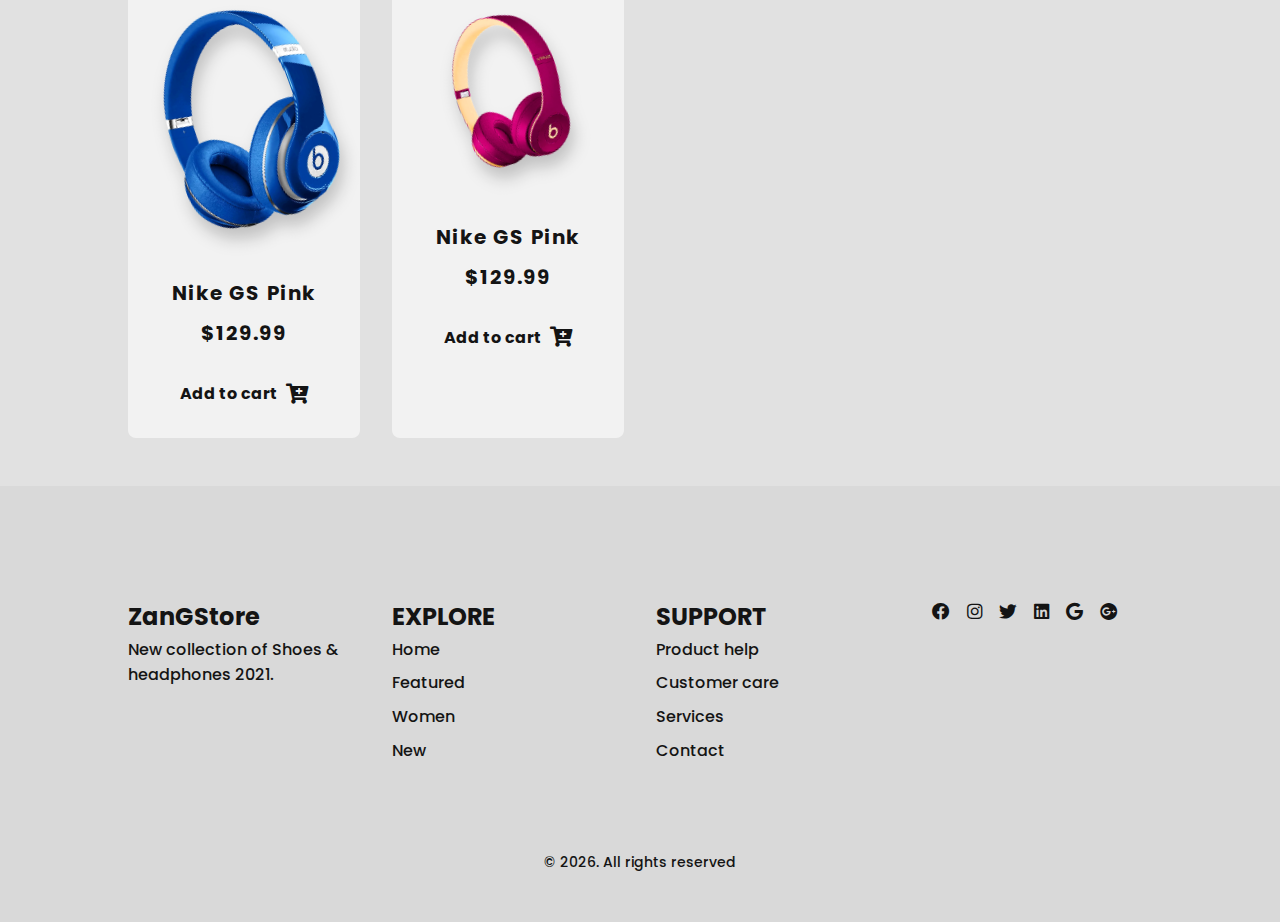
<file: item.html>
<!DOCTYPE html>
<html lang="en">
<head>
	<meta charset="UTF-8">
	<meta name="viewport" content="width=device-width, initial-scale=1.0">
	<meta name="description" content="ZanGStore: e-commerce website">
	<meta name="author" content="Stefan-ci (GitHub)">
	
	<title>Item detail - ZanGStore</title>
	
	<!-- ===== START STYLES ===== -->
	<!-- <link rel="stylesheet" href="assets/css/style.css"> -->
	<link rel="stylesheet" href="assets/css/style.min.css">
	<link rel="stylesheet" href="assets/css/fontawesome.min.css">
	<!-- ===== END STYLES ===== -->

	<!-- ===== START FAVICON ===== -->
	<link rel="apple-touch-icon" sizes="57x57" href="assets/img/favicon/apple-icon-57x57.png">
	<link rel="apple-touch-icon" sizes="60x60" href="assets/img/favicon/apple-icon-60x60.png">
	<link rel="apple-touch-icon" sizes="72x72" href="assets/img/favicon/apple-icon-72x72.png">
	<link rel="apple-touch-icon" sizes="76x76" href="assets/img/favicon/apple-icon-76x76.png">
	<link rel="apple-touch-icon" sizes="114x114" href="assets/img/favicon/apple-icon-114x114.png">
	<link rel="apple-touch-icon" sizes="120x120" href="assets/img/favicon/apple-icon-120x120.png">
	<link rel="apple-touch-icon" sizes="144x144" href="assets/img/favicon/apple-icon-144x144.png">
	<link rel="apple-touch-icon" sizes="152x152" href="assets/img/favicon/apple-icon-152x152.png">
	<link rel="apple-touch-icon" sizes="180x180" href="assets/img/favicon/apple-icon-180x180.png">
	<link rel="icon" type="image/png" sizes="192x192"  href="assets/img/favicon/android-icon-192x192.png">
	<link rel="icon" type="image/png" sizes="32x32" href="assets/img/favicon/favicon-32x32.png">
	<link rel="icon" type="image/png" sizes="96x96" href="assets/img/favicon/favicon-96x96.png">
	<link rel="icon" type="image/png" sizes="16x16" href="assets/img/favicon/favicon-16x16.png">
	<link rel="manifest" href="assets/img/favicon/manifest.json">
	<meta name="msapplication-TileColor" content="#ffffff">
	<meta name="msapplication-TileImage" content="assets/img/favicon/ms-icon-144x144.png">
	<meta name="theme-color" content="#ffffff">
	<!-- ===== END FAVICON ===== -->

</head>


<body id="body">

	<!-- ===== START HEADER (MENU) ===== -->
	<header class="l-header" id="header">
		<nav class="nav bd-grid">
			
			<div class="nav__toggle" id="nav-toggle">
				<i class="fa fa-bars"></i>
			</div>

			<a href="index.html" class="nav__logo">
				<img src="assets/img/static_img/logo.png" alt="Logo" height="10" width="30">
				<h2>ZanGStore</h2>
			</a>

			<div class="nav__menu" id="nav-menu">
				<ul class="nav__list">
					<li class="nav__item">
						<a href="#home" class="nav__link active">
							Home
						</a>
					</li>
					<li class="nav__item">
						<a href="#featured" class="nav__link">
							Featured
						</a>
					</li>
					<li class="nav__item">
						<a href="#women" class="nav__link">
							Women
						</a>
					</li>
					<li class="nav__item">
						<a href="#new" class="nav__link">
							New
						</a>
					</li>
					<li class="nav__item">
						<a href="shop.html" class="nav__link">
							Shop
						</a>
					</li>
					<hr>
					<li class="nav__item">
						<a href="#" class="nav__link">
							<i class="fa fa-shopping-cart"></i>
							<sup>
								<span class="badge badge-warning">20</span>
							</sup>
						</a>
					</li>
				</ul>
			</div>

		</nav>
	</header>
	<!-- ===== END HEADER (MENU) ===== -->
	


	<!-- ===== START MAIN (CONTENT) ===== -->
	<main class="l-main">
		<!--===== START ITEM DETAILS =====-->
		<section class="home" id="home">
			<div class="home__container item__container bd-grid">
				<div class="home__sneaker">
					<div class="item__shape"></div>
					<img src="assets/img/items/imghome.png" alt="" class="home__img2">
				</div>

				<div class="home__data item__data">
					<div class="text-center">
						<span class="badge badge-danger">New yytfvfvdin</span>
						<span class="h3">$25.99</span>
					</div>
					<h2 class="text-center">Yeezy boost sply - 350</h2>
					<p class="home__description text-center">
						Explore the new collections of sneakers
					</p>
					<p class="text-center">
						<a href="#" class="button">
							Buy
							<i class="fa fa-cart-plus button-icon"></i>
						</a>
					</p>
				</div>
			</div>
			<div class="item__other__img__container bd-grid" style="">
				<article class="item__other">
					<img src="assets/img/items/new2.png" alt="" class="item__other__img" style="transform: rotate(-70deg);">
				</article>
				<article class="item__other">
					<img src="assets/img/items/new3.png" alt="" class="item__other__img" style="transform: rotate(70deg);">
				</article>
				<article class="item__other">
					<img src="assets/img/items/new4.png" alt="" class="item__other__img">
				</article>
			</div>
		</section>
		<!--===== END ITEM DETAILS =====-->



		<!--===== START RELATED ITEMS =====-->
		<section class="women section" id="women">
			<h2 class="section-title uppercase">
				Related items
			</h2>
			<div class="women__container bd-grid">
				<article class="sneaker">
					<img src="assets/img/items/women1.png" alt="" class="sneaker__img">
					<span class="sneaker__name">Nike Free TR</span>
					<span class="sneaker__price">$129.99</span>
					<a href="#" class="button-light">
						Add to cart
						<i class="fa fa-cart-plus button-icon"></i>
					</a>
				</article>

				<article class="sneaker">
					<img src="assets/img/items/women2.png" alt="" class="sneaker__img">
					<span class="sneaker__name">Nike Free TR</span>
					<span class="sneaker__price">$129.99</span>
					<a href="#" class="button-light">
						Add to cart
						<i class="fa fa-cart-plus button-icon"></i>
					</a>
				</article>

				<article class="sneaker">
					<img src="assets/img/items/women3.png" alt="" class="sneaker__img">
					<span class="sneaker__name">Nike GS Pink</span>
					<span class="sneaker__price">$129.99</span>
					<a href="#" class="button-light">
						Add to cart
						<i class="fa fa-cart-plus button-icon"></i>
					</a>
				</article>

				<article class="sneaker">
					<img src="assets/img/items/head4.png" alt="" class="sneaker__img">
					<span class="sneaker__name">Nike GS Pink</span>
					<span class="sneaker__price">$129.99</span>
					<a href="#" class="button-light">
						Add to cart
						<i class="fa fa-cart-plus button-icon"></i>
					</a>
				</article>

				<article class="sneaker">
					<img src="assets/img/items/head5.png" alt="" class="sneaker__img">
					<span class="sneaker__name">Nike GS Pink</span>
					<span class="sneaker__price">$129.99</span>
					<a href="#" class="button-light">
						Add to cart
						<i class="fa fa-cart-plus button-icon"></i>
					</a>
				</article>

				<article class="sneaker">
					<img src="assets/img/items/head2.png" alt="" class="sneaker__img">
					<span class="sneaker__name">Nike GS Pink</span>
					<span class="sneaker__price">$129.99</span>
					<a href="#" class="button-light">
						Add to cart
						<i class="fa fa-cart-plus button-icon"></i>
					</a>
				</article>

			</div>
		</section>
		<!--===== END RELATED ITEMS =====-->

	</main>



	<!-- ===== START MAIN FOOTER ===== -->
	<footer class="footer section">
		<div class="footer__container bd-grid">
			<div class="footer__box">
				<h3 class="footer__title">ZanGStore</h3>
				<p class="footer__description">
					New collection of Shoes & headphones 2021.
				</p>
			</div>

			<div class="footer__box">
				<h3 class="footer__title uppercase">Explore</h3>
				<ul>
					<li>
						<a href="#home" class="footer__link">Home</a>
					</li>
					<li>
						<a href="#featured" class="footer__link">Featured</a>
					</li>
					<li>
						<a href="#women" class="footer__link">Women</a>
					</li>
					<li>
						<a href="#new" class="footer__link">New</a>
					</li>
				</ul>
			</div>

			<div class="footer__box">
				<h3 class="footer__title uppercase">Support</h3>
				<ul>
					<li>
						<a href="#" class="footer__link">Product help</a>
					</li>
					<li>
						<a href="#" class="footer__link">Customer care</a>
					</li>
					<li>
						<a href="#" class="footer__link">Services</a>
					</li>
					<li>
						<a href="contact.html" class="footer__link">Contact</a>
					</li>
				</ul>
			</div>

			<div class="footer__box">
				<a href="#" class="footer__social">
					<i class="fab fa-facebook"></i>
				</a>
				<a href="#" class="footer__social">
					<i class="fab fa-instagram"></i>
				</a>
				<a href="#" class="footer__social">
					<i class="fab fa-twitter"></i>
				</a>
				<a href="#" class="footer__social">
					<i class="fab fa-linkedin"></i>
				</a>
				<a href="#" class="footer__social">
					<i class="fab fa-google"></i>
				</a>
				<a href="#" class="footer__social">
					<i class="fab fa-google-plus"></i>
				</a>
			</div>
		</div>

		<p class="footer__copy">&copy; <script>document.write(new Date().getFullYear())</script>. All rights reserved</p>
	</footer>
	<!-- ===== END MAIN FOOTER ===== -->



	<!-- Scroll to Top Button-->
	<span class="scroll-to-top" id="scrollToTop" style="cursor: pointer;">
		<i class="fa fa-angle-up"></i>
	</span>




	<!-- ===== START MAIN SCRIPTS ===== -->
	<script src="assets/js/main.js"></script>
	<!-- ===== END MAIN SCRIPTS ===== -->

</body>
</html>
</file>
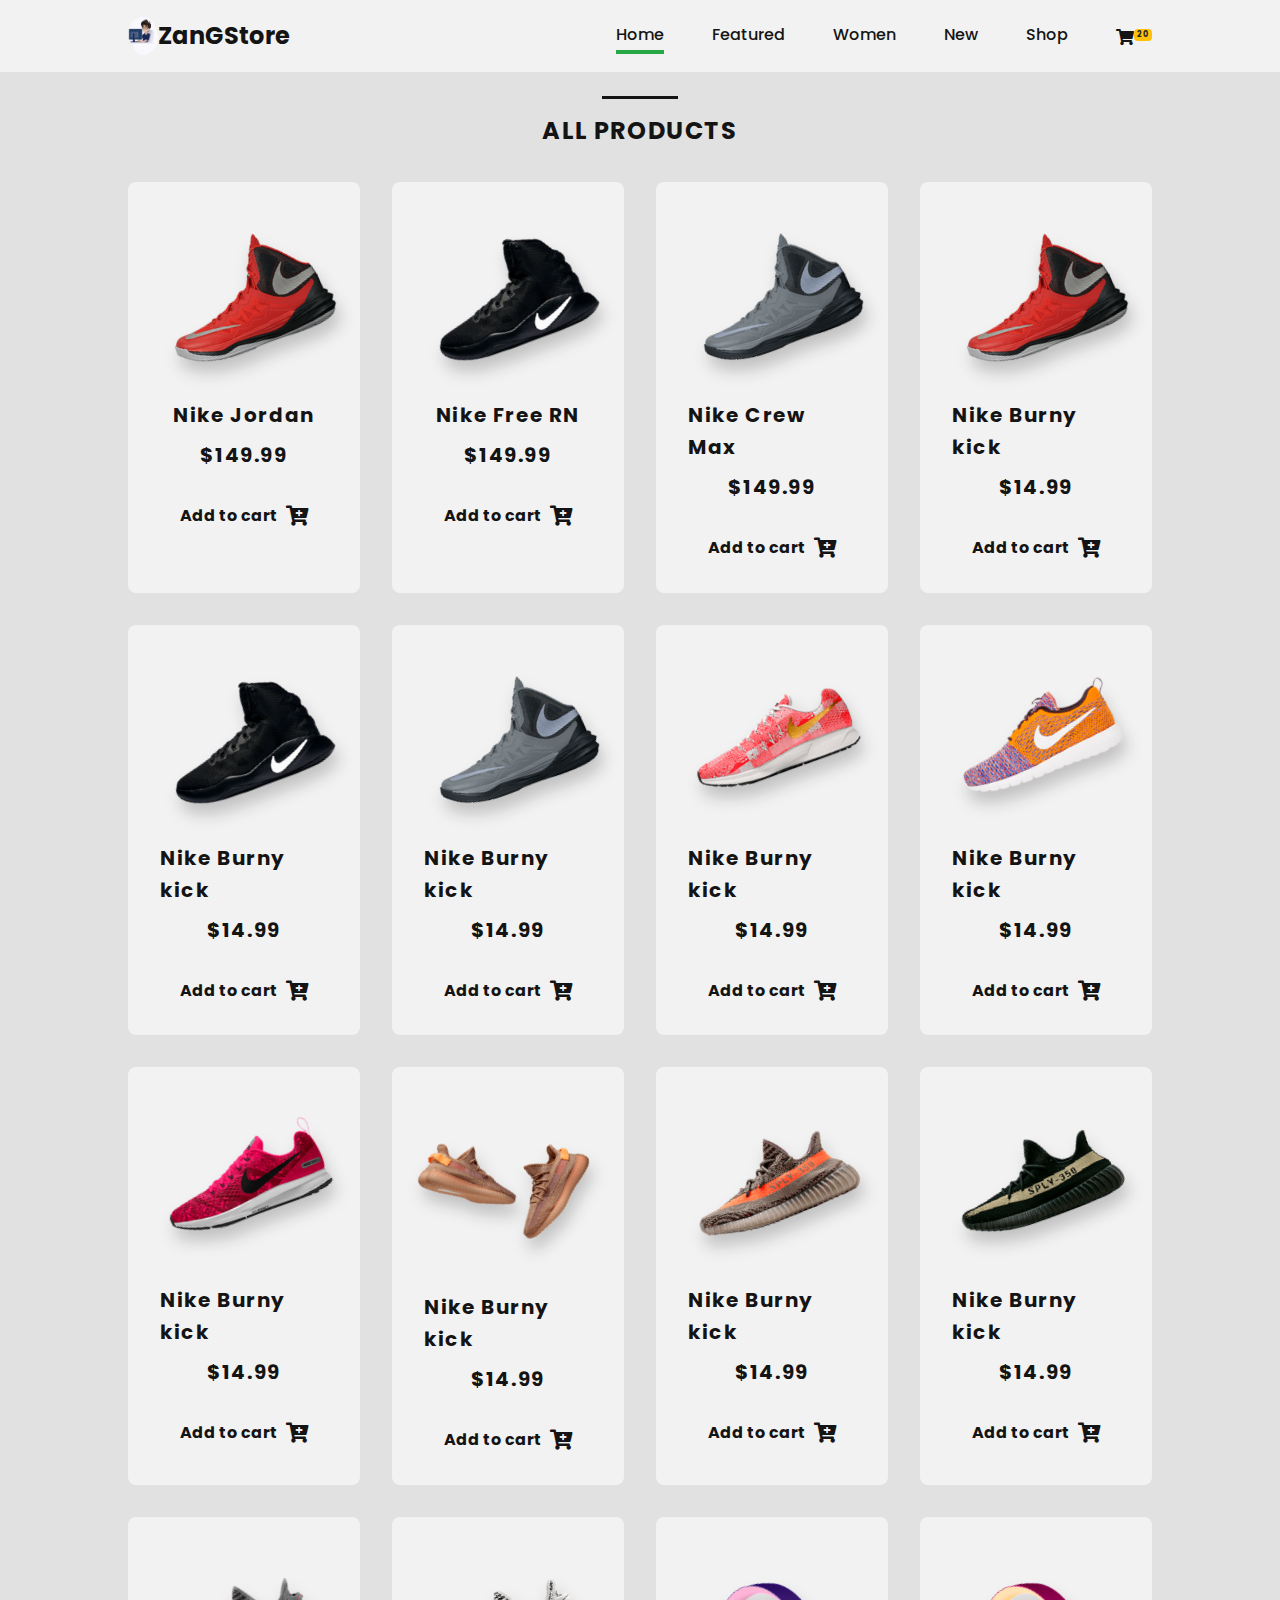
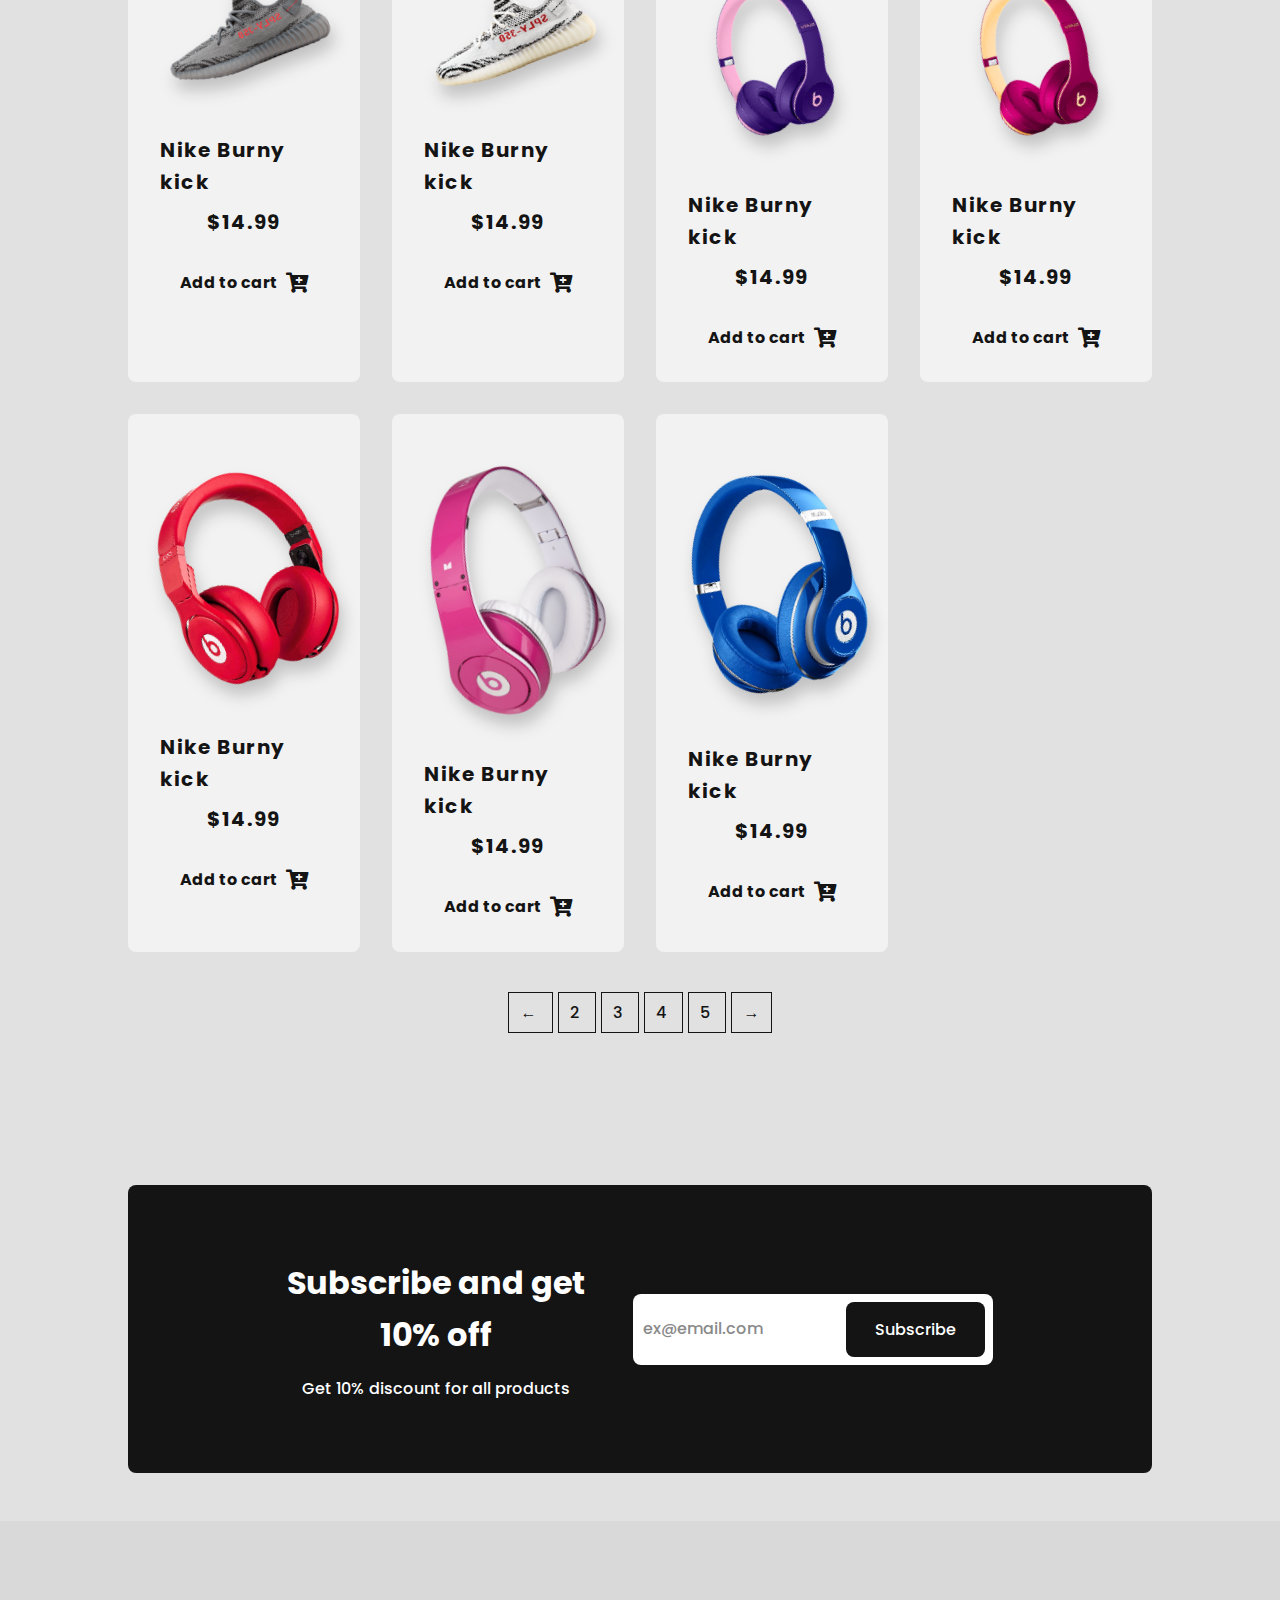
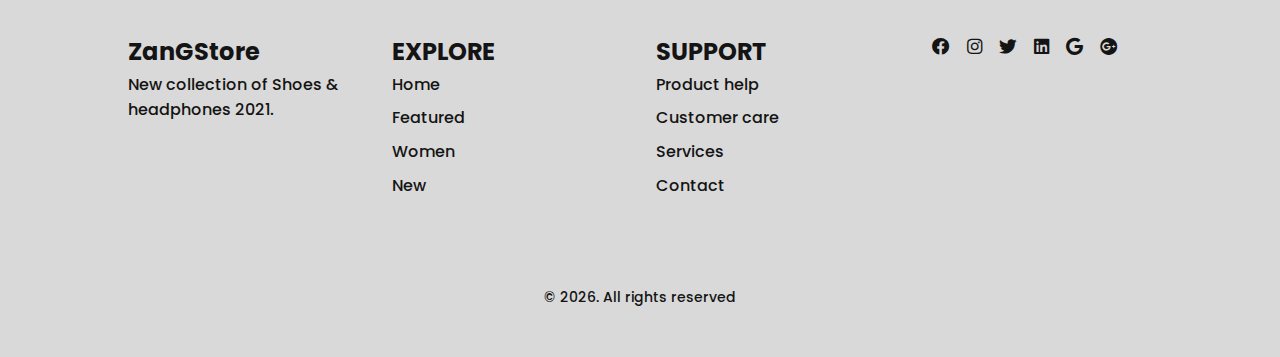
<file: shop.html>
<!DOCTYPE html>
<html lang="en">
<head>
	<meta charset="UTF-8">
	<meta name="viewport" content="width=device-width, initial-scale=1.0">
	<meta name="description" content="ZanGStore: e-commerce website">
	<meta name="author" content="Stefan-ci (GitHub)">
	
	<title>Shop - ZanGStore</title>
	
	<!-- ===== START STYLES ===== -->
	<!-- <link rel="stylesheet" href="assets/css/style.css"> -->
	<link rel="stylesheet" href="assets/css/style.min.css">
	<link rel="stylesheet" href="assets/css/fontawesome.min.css">
	<!-- ===== END STYLES ===== -->

	<!-- ===== START FAVICON ===== -->
	<link rel="apple-touch-icon" sizes="57x57" href="assets/img/favicon/apple-icon-57x57.png">
	<link rel="apple-touch-icon" sizes="60x60" href="assets/img/favicon/apple-icon-60x60.png">
	<link rel="apple-touch-icon" sizes="72x72" href="assets/img/favicon/apple-icon-72x72.png">
	<link rel="apple-touch-icon" sizes="76x76" href="assets/img/favicon/apple-icon-76x76.png">
	<link rel="apple-touch-icon" sizes="114x114" href="assets/img/favicon/apple-icon-114x114.png">
	<link rel="apple-touch-icon" sizes="120x120" href="assets/img/favicon/apple-icon-120x120.png">
	<link rel="apple-touch-icon" sizes="144x144" href="assets/img/favicon/apple-icon-144x144.png">
	<link rel="apple-touch-icon" sizes="152x152" href="assets/img/favicon/apple-icon-152x152.png">
	<link rel="apple-touch-icon" sizes="180x180" href="assets/img/favicon/apple-icon-180x180.png">
	<link rel="icon" type="image/png" sizes="192x192"  href="assets/img/favicon/android-icon-192x192.png">
	<link rel="icon" type="image/png" sizes="32x32" href="assets/img/favicon/favicon-32x32.png">
	<link rel="icon" type="image/png" sizes="96x96" href="assets/img/favicon/favicon-96x96.png">
	<link rel="icon" type="image/png" sizes="16x16" href="assets/img/favicon/favicon-16x16.png">
	<link rel="manifest" href="assets/img/favicon/manifest.json">
	<meta name="msapplication-TileColor" content="#ffffff">
	<meta name="msapplication-TileImage" content="assets/img/favicon/ms-icon-144x144.png">
	<meta name="theme-color" content="#ffffff">
	<!-- ===== END FAVICON ===== -->

</head>


<body>

	<!-- ===== START HEADER (MENU) ===== -->
	<header class="l-header" id="header">
		<nav class="nav bd-grid">
			
			<div class="nav__toggle" id="nav-toggle">
				<i class="fa fa-bars"></i>
			</div>

			<a href="index.html" class="nav__logo">
				<img src="assets/img/static_img/logo.png" alt="Logo" height="10" width="30">
				<h2>ZanGStore</h2>
			</a>

			<div class="nav__menu" id="nav-menu">
				<ul class="nav__list">
					<li class="nav__item">
						<a href="#home" class="nav__link active">
							Home
						</a>
					</li>
					<li class="nav__item">
						<a href="#featured" class="nav__link">
							Featured
						</a>
					</li>
					<li class="nav__item">
						<a href="#women" class="nav__link">
							Women
						</a>
					</li>
					<li class="nav__item">
						<a href="#new" class="nav__link">
							New
						</a>
					</li>
					<li class="nav__item">
						<a href="shop.html" class="nav__link">
							Shop
						</a>
					</li>
					<hr>
					<li class="nav__item">
						<a href="#" class="nav__link">
							<i class="fa fa-shopping-cart"></i>
							<sup>
								<span class="badge badge-warning">20</span>
							</sup>
						</a>
					</li>
				</ul>
			</div>

		</nav>
	</header>
	<!-- ===== END HEADER (MENU) ===== -->
	


	<!-- ===== START MAIN (CONTENT) ===== -->
	<main class="l-main">

		<!--===== START FEATURED =====-->
		<section class="featured section" id="shop">
			<h2 class="section-title uppercase">
				All products
			</h2>

			<div class="featured__container bd-grid">
				<article class="sneaker">
					<img src="assets/img/items/featured1.png" alt="" class="sneaker__img">
					<span class="sneaker__name">Nike Jordan</span>
					<span class="sneaker__price">$149.99</span>
					<a href="#" class="button-light">
						Add to cart
						<i class="fa fa-cart-plus button-icon"></i>
					</a>
				</article>

				<article class="sneaker">
					<img src="assets/img/items/featured2.png" alt="" class="sneaker__img">
					<span class="sneaker__name">Nike Free RN</span>
					<span class="sneaker__price">$149.99</span>
					<a href="#" class="button-light">
						Add to cart
						<i class="fa fa-cart-plus button-icon"></i>
					</a>
				</article>

				<article class="sneaker">
					<img src="assets/img/items/featured3.png" alt="" class="sneaker__img">
					<span class="sneaker__name">Nike Crew Max</span>
					<span class="sneaker__price">$149.99</span>
					<a href="#" class="button-light">
						Add to cart
						<i class="fa fa-cart-plus button-icon"></i>
					</a>
				</article>

				<article class="sneaker">
					<img src="assets/img/items/featured1.png" alt="" class="sneaker__img">
					<span class="sneaker__name">Nike Burny kick</span>
					<span class="sneaker__price">$14.99</span>
					<a href="#" class="button-light">
						Add to cart
						<i class="fa fa-cart-plus button-icon"></i>
					</a>
				</article>

				<article class="sneaker">
					<img src="assets/img/items/featured2.png" alt="" class="sneaker__img">
					<span class="sneaker__name">Nike Burny kick</span>
					<span class="sneaker__price">$14.99</span>
					<a href="#" class="button-light">
						Add to cart
						<i class="fa fa-cart-plus button-icon"></i>
					</a>
				</article>

				<article class="sneaker">
					<img src="assets/img/items/featured3.png" alt="" class="sneaker__img">
					<span class="sneaker__name">Nike Burny kick</span>
					<span class="sneaker__price">$14.99</span>
					<a href="#" class="button-light">
						Add to cart
						<i class="fa fa-cart-plus button-icon"></i>
					</a>
				</article>

				<article class="sneaker">
					<img src="assets/img/items/women1.png" alt="" class="sneaker__img">
					<span class="sneaker__name">Nike Burny kick</span>
					<span class="sneaker__price">$14.99</span>
					<a href="#" class="button-light">
						Add to cart
						<i class="fa fa-cart-plus button-icon"></i>
					</a>
				</article>

				<article class="sneaker">
					<img src="assets/img/items/women2.png" alt="" class="sneaker__img">
					<span class="sneaker__name">Nike Burny kick</span>
					<span class="sneaker__price">$14.99</span>
					<a href="#" class="button-light">
						Add to cart
						<i class="fa fa-cart-plus button-icon"></i>
					</a>
				</article>

				<article class="sneaker">
					<img src="assets/img/items/women3.png" alt="" class="sneaker__img">
					<span class="sneaker__name">Nike Burny kick</span>
					<span class="sneaker__price">$14.99</span>
					<a href="#" class="button-light">
						Add to cart
						<i class="fa fa-cart-plus button-icon"></i>
					</a>
				</article>

				<article class="sneaker">
					<img src="assets/img/items/new1.png" alt="" class="sneaker__img">
					<span class="sneaker__name">Nike Burny kick</span>
					<span class="sneaker__price">$14.99</span>
					<a href="#" class="button-light">
						Add to cart
						<i class="fa fa-cart-plus button-icon"></i>
					</a>
				</article>

				<article class="sneaker">
					<img src="assets/img/items/new2.png" alt="" class="sneaker__img">
					<span class="sneaker__name">Nike Burny kick</span>
					<span class="sneaker__price">$14.99</span>
					<a href="#" class="button-light">
						Add to cart
						<i class="fa fa-cart-plus button-icon"></i>
					</a>
				</article>

				<article class="sneaker">
					<img src="assets/img/items/new3.png" alt="" class="sneaker__img">
					<span class="sneaker__name">Nike Burny kick</span>
					<span class="sneaker__price">$14.99</span>
					<a href="#" class="button-light">
						Add to cart
						<i class="fa fa-cart-plus button-icon"></i>
					</a>
				</article>

				<article class="sneaker">
					<img src="assets/img/items/new4.png" alt="" class="sneaker__img">
					<span class="sneaker__name">Nike Burny kick</span>
					<span class="sneaker__price">$14.99</span>
					<a href="#" class="button-light">
						Add to cart
						<i class="fa fa-cart-plus button-icon"></i>
					</a>
				</article>

				<article class="sneaker">
					<img src="assets/img/items/new5.png" alt="" class="sneaker__img">
					<span class="sneaker__name">Nike Burny kick</span>
					<span class="sneaker__price">$14.99</span>
					<a href="#" class="button-light">
						Add to cart
						<i class="fa fa-cart-plus button-icon"></i>
					</a>
				</article>

				<article class="sneaker">
					<img src="assets/img/items/head1.png" alt="" class="sneaker__img">
					<span class="sneaker__name">Nike Burny kick</span>
					<span class="sneaker__price">$14.99</span>
					<a href="#" class="button-light">
						Add to cart
						<i class="fa fa-cart-plus button-icon"></i>
					</a>
				</article>

				<article class="sneaker">
					<img src="assets/img/items/head2.png" alt="" class="sneaker__img">
					<span class="sneaker__name">Nike Burny kick</span>
					<span class="sneaker__price">$14.99</span>
					<a href="#" class="button-light">
						Add to cart
						<i class="fa fa-cart-plus button-icon"></i>
					</a>
				</article>

				<article class="sneaker">
					<img src="assets/img/items/head3.png" alt="" class="sneaker__img">
					<span class="sneaker__name">Nike Burny kick</span>
					<span class="sneaker__price">$14.99</span>
					<a href="#" class="button-light">
						Add to cart
						<i class="fa fa-cart-plus button-icon"></i>
					</a>
				</article>

				<article class="sneaker">
					<img src="assets/img/items/head4.png" alt="" class="sneaker__img">
					<span class="sneaker__name">Nike Burny kick</span>
					<span class="sneaker__price">$14.99</span>
					<a href="#" class="button-light">
						Add to cart
						<i class="fa fa-cart-plus button-icon"></i>
					</a>
				</article>

				<article class="sneaker">
					<img src="assets/img/items/head5.png" alt="" class="sneaker__img">
					<span class="sneaker__name">Nike Burny kick</span>
					<span class="sneaker__price">$14.99</span>
					<a href="#" class="button-light">
						Add to cart
						<i class="fa fa-cart-plus button-icon"></i>
					</a>
				</article>
			</div>

			<div class="sneaker__pages">
				<div>
					<span class="sneaker__page">
						<a href="#">&#8592;</a>
					</span>
					<span class="sneaker__page">
						<a href="#">2</a>
					</span>
					<span class="sneaker__page">
						<a href="#">3</a>
					</span>
					<span class="sneaker__page">
						<a href="#">4</a>
					</span>
					<span class="sneaker__page">
						<a href="#">5</a>
					</span>
					<span class="sneaker__page">
						<a href="#">&#8594;</a>
					</span>
				</div>
			</div>
		</section>
		<!--===== END FEATURED =====-->
		
	

		<!--===== START NEWSLETTER =====-->
		<section class="newsletter section">
			<div class="newsletter__container bd-grid">
				<div>
					<h3 class="newsletter__title">
						Subscribe and get <br>
						10% off
					</h3>
					<p class="newsletter__description">Get 10% discount for all products</p>
				</div>

				<form method="POST" class="newsletter__subscribe">
					<input type="text" placeholder="ex@email.com" class="newsletter__input">
					<a href="#" type="submit" class="button">
						Subscribe
					</a>
				</form>
			</div>
		</section>
		<!--===== END NEWSLETTER =====-->

	</main>
	<!-- ===== END MAIN (CONTENT) ===== -->



	<!-- ===== START MAIN FOOTER ===== -->
	<footer class="footer section">
		<div class="footer__container bd-grid">
			<div class="footer__box">
				<h3 class="footer__title">ZanGStore</h3>
				<p class="footer__description">
					New collection of Shoes & headphones 2021.
				</p>
			</div>

			<div class="footer__box">
				<h3 class="footer__title uppercase">Explore</h3>
				<ul>
					<li>
						<a href="#home" class="footer__link">Home</a>
					</li>
					<li>
						<a href="#featured" class="footer__link">Featured</a>
					</li>
					<li>
						<a href="#women" class="footer__link">Women</a>
					</li>
					<li>
						<a href="#new" class="footer__link">New</a>
					</li>
				</ul>
			</div>

			<div class="footer__box">
				<h3 class="footer__title uppercase">Support</h3>
				<ul>
					<li>
						<a href="#" class="footer__link">Product help</a>
					</li>
					<li>
						<a href="#" class="footer__link">Customer care</a>
					</li>
					<li>
						<a href="#" class="footer__link">Services</a>
					</li>
					<li>
						<a href="contact.html" class="footer__link">Contact</a>
					</li>
				</ul>
			</div>

			<div class="footer__box">
				<a href="#" class="footer__social">
					<i class="fab fa-facebook"></i>
				</a>
				<a href="#" class="footer__social">
					<i class="fab fa-instagram"></i>
				</a>
				<a href="#" class="footer__social">
					<i class="fab fa-twitter"></i>
				</a>
				<a href="#" class="footer__social">
					<i class="fab fa-linkedin"></i>
				</a>
				<a href="#" class="footer__social">
					<i class="fab fa-google"></i>
				</a>
				<a href="#" class="footer__social">
					<i class="fab fa-google-plus"></i>
				</a>
			</div>
		</div>

		<p class="footer__copy">&copy; <script>document.write(new Date().getFullYear())</script>. All rights reserved</p>
	</footer>
	<!-- ===== END MAIN FOOTER ===== -->



	<!-- Scroll to Top Button-->
	<span class="scroll-to-top" id="scrollToTop" style="cursor: pointer;">
		<i class="fa fa-angle-up"></i>
	</span>


	
	<!-- ===== START MAIN SCRIPTS ===== -->
	<script src="assets/js/main.js"></script>
	<!-- ===== END MAIN SCRIPTS ===== -->

</body>
</html>
</file>
<file: assets/css/style.css>
/*===== GOOGLE FONTS =====*/
@import url("https://fonts.googleapis.com/css2?family=Poppins:wght@400;500;600;700&display=swap");

/*===== START VARIABLES CSS =====*/
:root{
	--header-height: 3rem;

	/*===== Font weight =====*/
	--font-medium: 500;
	--font-semi-bold: 600;
	--font-bold: 700;


	/*===== Colors =====*/
	--dark-color: #141414;
	--dark-color-light: #8A8A8A;
	--dark-color-lighten: #F2F2F2;
	--white-color: #FFF;
	--blue: #007bff;
	--indigo: #6610f2;
	--purple: #6f42c1;
	--pink: #e83e8c;
	--red: #dc3545;
	--orange: #fd7e14;
	--yellow: #ffc107;
	--green: #28a745;
	--teal: #20c997;
	--cyan: #17a2b8;
	--white: #fff;
	--gray: #6c757d;
	--gray-dark: #343a40;
	--primary: #007bff;
	--secondary: #6c757d;
	--success: #28a745;
	--info: #17a2b8;
	--warning: #ffc107;
	--danger: #dc3545;
	--light: #f8f9fa;
	--dark: #343a40;
	

	/*===== Font and typography =====*/
	--body-font: 'Poppins', sans-serif;
	--big-font-size: 1.25rem;
	--bigger-font-size: 1.5rem;
	--biggest-font-size: 2rem;
	--h2-font-size: 1.25rem;
	--normal-font-size: .938rem;
	--small-font-size: .850rem;
	--smaller-font-size: .800rem;

    --text-shadow: 0px 10px 30px rgba(57, 56, 61, 0.205);

	/*===== z index =====*/
	--z-fixed: 100;
	
	
	/*===== Rotate img =====*/
	--rotate-img: rotate(-20deg);


	/*===== Margins =====*/
	--mb-1: .5rem;
	--mb-2: 1rem;
	--mb-3: 1.5rem;
	--mb-4: 2rem;
	--mb-5: 2.5rem;
	--mb-6: 3rem;


}
/*===== END VARIABLES CSS =====*/


/*===== START BASE =====*/
*,
::before,
::after{
	box-sizing: border-box;
}

html{
	scroll-behavior: smooth;
}

body{
	margin: var(--header-height) 0 0 0;
	font-family: var(--body-font);
	font-size: var(--normal-font-size);
	font-weight: var(--font-medium);
	color: var(--dark-color);
	line-height: 1.6;
	background-color: rgba(180, 180, 180, .4);
}

h1, h2, h3, p, ul{
	margin: 0;
}

ul{
	padding: 0;
	list-style: none;
}

a{
	text-decoration: none;
	color: var(--dark-color);
}

img{
	max-width: 100%;
	height: auto;
	display: block;
}

.scroll-to-top {
	position: fixed;
	right: 1rem;
	bottom: 1rem;
	width: 2.75rem;
	height: 2.75rem;
	text-align: center;
	color: #fff;
	background: rgba(90,92,105,.5);
	line-height: 46px;
}

.scroll-to-top:focus,
.scroll-to-top:hover {
	color: #fff;
}

.scroll-to-top:hover {
	background: #5a5c69;
}

.scroll-to-top i {
	font-weight: 900;
}
/*===== END BASE =====*/



/*===== START CLASS CSS ===== */
.section{
	padding: 5rem 0 2rem;
}

.section-title{
	position: relative;
	font-size: var(--big-font-size);
	margin-bottom: var(--mb-4);
	text-align: center;
	letter-spacing: .1rem;
}

.section-title::after{
	content: '';
	position: absolute;
	width: 56px;
	height: .18rem;
	top: -1rem;
	left: 0;
	right: 0;
	margin: auto;
	background-color: var(--dark-color);
}

.strong{
	font-weight: bold;
}

.uppercase{
	text-transform: uppercase;
}

.bg-gray{
	background-color: rgba(180, 180, 180, .4);
}

/*===== END CLASS CSS ===== */





/*===== START MARGINS CLASSES CSS ===== */
.pt-1{
	padding-top: 0.25rem !important;
}

.pt-2{
	padding-top: 0.5rem !important;
}

.pt-3{
	padding-top: 1rem !important;
}

.pt-4{
	padding-top: 1.5rem !important;
}

.pt-5{
	padding-top: 3rem !important;
}

.mt-1{
	margin-top: 0.25rem !important;
}

.mt-2{
	margin-top: 0.5rem !important;
}

.mt-3{
	margin-top: 1rem !important;
}

.mt-4{
	margin-top: 1.5rem !important;
}

.mt-5{
	margin-top: 3rem !important;
}

.mb-1{
	margin-bottom: 0.25rem !important;
}

.mb-2{
	margin-bottom: 0.5rem !important;
}

.mb-3{
	margin-bottom: 1rem !important;
}

.mb-4{
	margin-bottom: 1.5rem !important;
}

.mb-5{
	margin-bottom: 3rem !important;
}

.text-white{
	color: #fff !important;
}

.text-primary{
	color: #007bff !important;
}

a.text-primary:hover, a.text-primary:focus {
color: #0056b3 !important;
}

.text-secondary{
	color: #6c757d !important;
}

a.text-secondary:hover, a.text-secondary:focus {
	color: #494f54 !important;
}

.text-success {
	color: #28a745 !important;
}

a.text-success:hover, a.text-success:focus {
	color: #19692c !important;
}

.text-info {
	color: #17a2b8 !important;
}

a.text-info:hover, a.text-info:focus {
	color: #0f6674 !important;
}

.text-warning {
	color: #ffc107 !important;
}

a.text-warning:hover, a.text-warning:focus {
	color: #ba8b00 !important;
}

.text-danger {
	color: #dc3545 !important;
}

a.text-danger:hover, a.text-danger:focus {
	color: #a71d2a !important;
}

.text-light {
	color: #f8f9fa !important;
}

a.text-light:hover, a.text-light:focus {
	color: #cbd3da !important;
}

.text-dark {
	color: #343a40 !important;
}

a.text-dark:hover, a.text-dark:focus {
	color: #121416 !important;
}

.text-dark-gray{
	color: var(--gray-dark) !important;
}

.text-muted {
color: #6c757d !important;
}

/*===== END MARGINS CLASSES CSS ===== */






/*===== START LAYOUT =====*/
.bd-grid{
	max-width: 1024px;
	display: grid;
	grid-template-columns: 100%;
	column-gap: 2rem;
	width: calc(100% - 2rem);
	margin-left: var(--mb-2);
	margin-right: var(--mb-2);
}

.l-header{
	width: 100%;
	position: fixed;
	top: 0;	
	left: 0;
	z-index: var(--z-fixed);
	background-color: var(--dark-color-lighten);
}
/*===== END LAYOUT =====*/





/*===== START NAV =====*/
.nav{
	height: var(--header-height);
	display: flex;
	justify-content: space-between;
	align-items: center;
}

.nav__item{
	margin-bottom: var(--mb-4);
}

.nav__logo{
	font-weight: var(--font-semi-bold);
	display: inline-flex;
	position: absolute;
}

.nav__toggle{
	font-size: 1.3rem;
	cursor: pointer;
}

.nav__link{
	position: relative;
}

.nav__link:hover::before{
	content: '';
	position: absolute;
	bottom: -.5rem;
	width: 100%;
	height: .2rem;
	background-color: var(--info);
}

.nav__item .nav__link sup span{
	margin-left: -.25rem;
	font-size: .5rem;
}

.nav__link:hover{
	color: var(--info);
}

@media screen and (max-width: 768px){
	.nav__menu{
		position: fixed;
		top: var(--header-height);
		left: -100%;
		width: 70%;
		height: 100vh;
		padding: 1.5rem;
		background-color: rgba(0, 0, 0, .9);
		transition: .5s;
	}

	.nav__link{
		color: var(--white-color);
		font-size: 1.075rem;
	}
}


/*Show menu*/
.show{
	left: 0;
}


/*Active link*/
.active{
	position: relative;

}

.active::before{
	content: '';
	position: absolute;
	bottom: -.5rem;
	width: 100%;
	height: .2rem;
	background-color: var(--success);
}

/*Change color header*/
.scroll-header{
	background-color: var(--white-color);
	box-shadow: 0 2px 4px rgba(0, 0, 0, .1);
}

/*===== END NAV =====*/







/*===== START HOME =====*/
.home{
	overflow: hidden;
}

.home__container{
	height: calc(100vh - var(--header-height));
}

.home__sneaker{
	position: relative;
	display: flex;
	justify-content: center;
	align-self: center;
}

.home__shape{
	width: 220px;
	height: 220px;
	background-color: var(--dark-color);
	border-radius: 50%;
}

.home__img{
	position: absolute;
	top: 1.5rem;
	max-width: initial;
	width: 275px;
	transform: var(--rotate-img);
}

.home__new{
	display: block;
	font-size: var(--smaller-font-size);
	font-weight: var(--font-semi-bold);
	margin-bottom: var(--mb-2);
}

.home__title{
	font-size: var(--bigger-font-size);
	margin-bottom: var(--mb-1);
}

.home__description{
	margin-bottom: var(--mb-6);
}

/*===== END HOME =====*/










/*===== START BUTTONS =====*/
.button{
	display: inline;
	background-color: var(--dark-color);
	color: var(--white-color);
	padding: .9rem 1.8rem;
	font-weight: var(--font-medium);
	border-radius: .5rem;
	transition: .3s;
}

.button:hover{
	transform: translateY(-.25rem);
}

.button-light{
	display: inline-flex;
	color: var(--dark-color);
	font-weight: var(--font-bold);
	align-items: center;
}

.button-light:hover, .button-light:focus{
	color: var(--info);
}

.button-icon{
	font-size: 1.25rem;
	margin-left: var(--mb-1);
	transition: .3s;
}

.button-light:hover .button-icon{
	transform: translateX(.25rem);
}
/*===== END BUTTONS =====*









/*===== START FEATURED =====*/
.featured__container{
	row-gap: 2rem;
	grid-template-columns: repeat(auto-fit, minmax(220px, 1fr));
}

.sneaker{
	position: relative;
	display: flex;
	flex-direction: column;
	align-items: center;
	padding: 2rem;
	background-color: var(--dark-color-lighten);
	border-radius: .5rem;
	transition: .3s;
}

.sneaker__sale{
	position: absolute;
	left: .5rem;
	background-color: var(--dark-color);
	color: var(--white-color);
	padding: .25rem .5rem;
	border-radius: .25rem;
	font-size: var(--h2-font-size);
	transform: rotate(-90deg);
	letter-spacing: .1rem;
}

.sneaker__img{
	width: 220px;
	margin-top: var(--mb-3);
	margin-bottom: var(--mb-6);
	transform: var(--rotate-img);
	filter: drop-shadow(0 12px 8px rgba(0, 0, 0, .2));
}

.sneaker__name, .sneaker__price{
	font-size: var(--h2-font-size);
	letter-spacing: .1rem;
	font-weight: var(--font-bold);
}

.sneaker__name{
	margin-bottom: var(--mb-1);
}

.sneaker__price{
	margin-bottom: var(--mb-4);
}

.sneaker:hover{
	transform: translateY(-.5rem);
}

.sneaker__pages{
	margin-top: var(--mb-6);
	text-align: center;
	align-items: center;
}

.sneaker__page{
	padding: .5rem .7rem;
	margin: 0 .15rem;
	border: 1px solid var(--dark-color);
}

.sneaker__page:hover{
	color: var(--white-color);
	background-color: var(--dark-color);
}

.sneaker__page:hover a{
	color: var(--white-color);
	background-color: var(--dark-color);
}

/*===== END FEATURED =====*/






/*===== START COLLECTION =====*/
.collection__container{
	row-gap: 2rem;
	justify-content: center;
}

.collection__card{
	position: relative;
	display: flex;
	height: 328px;
	background-color: var(--dark-color-lighten);
	padding: 2rem;
	border-radius: .5rem;
	transition: .3s;
}

.collection__data{
	align-self: flex-end;
}

.collection__img{
	position: absolute;
	top: 0;
	right: 0;
	width: 230px;
}

.collection__name{
	font-size: var(--bigger-font-size);
	margin-top: 2.5rem;
}

.collection__description{
	margin-bottom: var(--mb-2);
}

.collection__card:hover{
	transform: translateY(.5rem);
}

/*===== END COLLECTION =====*/




/*===== START WOMEN SNEAKERS =====*/
.women__container{
	row-gap: 2rem;
	grid-template-columns: repeat(auto-fit, minmax(220px, 1fr));
}
/*===== END WOMEN SNEAKERS =====*/




/*===== START OFFER =====*/
.offer__container{
	grid-template-columns: 55% 45%;
	column-gap: 0;
	background-color: var(--dark-color-lighten);
	border-radius: .5rem;
	justify-content: center;
}

.offer__data{
	padding: 4rem 0 4rem 1.5rem;
}

.offer__title{
	font-size: var(--biggest-font-size);
	margin-bottom: .25rem;
}

.offer__description{
	margin-bottom: var(--mb-3);
}

.offer__img{
	width: 153px;
}

/*===== END OFFER =====*/





/*===== START NEW COLLECTION  =====*/
.new__conatiner{
	row-gap: 2rem;
}

.new__mens{
	display: flex;
	flex-direction: column;
	justify-content: center;
	background-color: var(--dark-color-lighten);
	border-radius: .5rem;
	padding: 2rem;
}

.new__mens-img{
	width: 276px;
	margin-bottom: var(--mb-3);
}

.new__title{
	font-size: var(--bigger-font-size);
	margin-bottom: .25rem;
}

.new__price{
	display: block;
	margin-bottom: var(--mb-3);
}

.new__sneaker{
	display: grid;
	gap: 1.5rem;
	grid-template-columns: repeat(auto-fit, minmax(220px, 1fr));
}

.new__sneaker-card{
	position: relative;
	padding: 3rem 1.5rem;
	background-color: var(--dark-color-lighten);
	border-radius: .5rem;
	overflow: hidden;
	display: flex;
	justify-content: center;
}

.new__sneaker-img{
	width: 220px;
}

.new__sneaker-overlay{
	position: absolute;
	left: 0;
	bottom: -100%;
	width: 100%;
	height: 100%;
	display: inline-block;
	justify-content: center;
	align-items: center;
	background-color: rgba(138, 138, 138, .3);
	transition: 0.3s;
}

.new__sneaker-card:hover .new__sneaker-overlay{
	bottom: 0;
}

/*===== END NEW COLLECTION  =====*/









/*===== START NEWSLETTER =====*/
.newsletter__container{
	background-color: var(--dark-color);
	color: var(--white-color);
	padding: 2rem .5rem;
	border-radius: .5rem;
	text-align: center;
}

.newsletter__title{
	font-size: var(--bigger-font-size);
	margin-bottom: var(--mb-2);
}

.newsletter__description{
	margin-bottom: var(--mb-5);
}

.newsletter__subscribe{
	display: flex;
	column-gap: .5rem;
	background-color: var(--white-color);
	padding: .5rem;
	border-radius: .5rem;
}

.newsletter__input{
	outline: none;
	border: none;
	width: 90%;
	font-size: var(--normal-font-size);
}

.newsletter__input::placeholder{
	color: var(--dark-color-light);
	font-family: var(--body-font);
	font-size: var(--normal-font-size);
	font-weight: var(--font-medium);
}

/*===== END NEWSLETTER =====*/






/*===== START CONTACT =====*/
.contact__container{
	background-color: rgba(0, 0, 0, .95);
	color: var(--white-color);
	padding: 2rem .5rem;
	border-radius: .5rem;
	text-align: center;
}

.contact__description{
	margin-bottom: var(--mb-5);
}

.contact__input{
	width: 90%;
	margin: 1rem;
	outline: none;
	border-top: none;
	border-left: none;
	border-right: none;
	border-bottom-left-radius: .5rem;
	border-bottom-right-radius: .5rem;
	font-size: 1rem;
	border-bottom: .085rem solid var(--info);
	line-height: 25px;
	color: #555;
	letter-spacing: .1rem;

}


.contact__input::placeholder{
	color: var(--dark-color-light);
	font-family: var(--body-font);
	font-size: var(--small-font-size);
	font-weight: var(--font-medium);
	font-style: italic;
}

.contact__form{
	display: block;
	column-gap: .5rem;
	background-color: var(--white-color);
	padding: .5rem;
	border-radius: .5rem;
}

/*===== END CONTACT =====*/





/*===== START FOOTER =====*/
footer{
	background-color: rgba(200, 200, 200, .3);
}
.footer__container{
	grid-template-columns: repeat(auto-fit, minmax(220px, 1fr));
}

.footer__box{
	margin-bottom: var(--mb-4);
}

.footer__title{
	font-size: var(--big-font-size);
}

.footer__link{
	display: block;
	width: max-content;
	margin-bottom: var(--mb-1);
}

.footer__social{
	font-size: 1.1rem;
	margin-left: .75rem;
	justify-content: center;
	align-items: center;
	text-align: center;
}

.footer__copy{
	padding-top: 3rem;
	font-size: var(--smaller-font-size);
	color: var(--dark_color-light);
	text-align: center;
}

/*===== END FOOTER =====*/




/*===== START ITEM DETAIL =====*/
.item__container{
	margin-top: -1rem;
}

.item__other__img__container{
	row-gap: .2rem;
	grid-template-columns: repeat(auto-fit, minmax(2.5rem, 1fr));
	margin-top: -4.1rem;
}

.item__sneaker{
	position: relative;
	display: flex;
	justify-content: center;
	align-self: center;
}

.item__other{
	position: relative;
	display: flex;
	flex-direction: column;
	align-items: center;
	transition: .3s;
}

.item__img{
	position: absolute;
	top: -3.5rem;
	max-width: initial;
	width: 225px;
	transform: var(--rotate-img);
}

.home__img2{
	position: absolute;
	top: 1.5rem;
	max-width: initial;
	width: 220px;
	transform: var(--rotate-img);
}

.item__other__img{
	width: 4rem;
	filter: drop-shadow(0 12px 8px rgba(0, 0, 0, .2));
	margin-bottom: var(--mb-6);
}

.item__description{
	margin-bottom: var(--mb-4);
}

.item__data div{
	margin-top: -5rem;
}

span.h3{
	display: inline;
	font-size: var(--bigger-font-size);
	font-weight: var(--font-medium);
	color: var(--primary);
	margin-left: var(--mb-2);
}

.text-center{
	text-align: center !important;
}


.item__shape{
	width: 220px;
	height: 220px;
	border-radius: 50%;
}

/*===== END ITEM DETAIL =====*/











/*===== START BEAUTIFUL ELEMENTSL =====*/

.badge{
	display: inline-block;
	padding: 0.25em 0.4em;
	font-size: 75%;
	font-weight: 700;
	line-height: 1;
	text-align: center;
	white-space: nowrap;
	vertical-align: baseline;
	border-radius: 0.25rem;
	transition: color 0.15s ease-in-out, background-color 0.15s ease-in-out, border-color 0.15s ease-in-out, box-shadow 0.15s ease-in-out;
}

@media (prefers-reduced-motion: reduce) {
	.badge {
		transition: none;
	}
}


a.badge:hover, a.badge:focus {
	text-decoration: none;
}

.badge:empty {
	display: none;
}

.btn .badge {
	position: relative;
	top: -1px;
}

.badge-pill {
	padding-right: 0.6em;
	padding-left: 0.6em;
	border-radius: 10rem;
}

.badge-primary {
	color: #fff;
	background-color: #007bff;
}

a.badge-primary:hover, a.badge-primary:focus {
	color: #fff;
	background-color: #0062cc;
}

a.badge-primary:focus, a.badge-primary.focus {
	outline: 0;
	box-shadow: 0 0 0 0.2rem rgba(0, 123, 255, 0.5);
}

.badge-secondary {
	color: #fff;
	background-color: #6c757d;
}

a.badge-secondary:hover, a.badge-secondary:focus {
	color: #fff;
	background-color: #545b62;
}

a.badge-secondary:focus, a.badge-secondary.focus {
	outline: 0;
	box-shadow: 0 0 0 0.2rem rgba(108, 117, 125, 0.5);
}

.badge-success {
	color: #fff;
	background-color: #28a745;
}

a.badge-success:hover, a.badge-success:focus {
	color: #fff;
	background-color: #1e7e34;
}

a.badge-success:focus, a.badge-success.focus {
	outline: 0;
	box-shadow: 0 0 0 0.2rem rgba(40, 167, 69, 0.5);
}

.badge-info {
	color: #fff;
	background-color: #17a2b8;
}

a.badge-info:hover, a.badge-info:focus {
	color: #fff;
	background-color: #117a8b;
}

a.badge-info:focus, a.badge-info.focus {
	outline: 0;
	box-shadow: 0 0 0 0.2rem rgba(23, 162, 184, 0.5);
}

.badge-warning {
	color: #212529;
	background-color: #ffc107;
}

a.badge-warning:hover, a.badge-warning:focus {
	color: #212529;
	background-color: #d39e00;
}

a.badge-warning:focus, a.badge-warning.focus {
	outline: 0;
	box-shadow: 0 0 0 0.2rem rgba(255, 193, 7, 0.5);
}

.badge-danger {
	color: #fff;
	background-color: #dc3545;
}

a.badge-danger:hover, a.badge-danger:focus {
	color: #fff;
	background-color: #bd2130;
}

a.badge-danger:focus, a.badge-danger.focus {
	outline: 0;
	box-shadow: 0 0 0 0.2rem rgba(220, 53, 69, 0.5);
}

.badge-light {
	color: #212529;
	background-color: #f8f9fa;
}

a.badge-light:hover, a.badge-light:focus {
	color: #212529;
	background-color: #dae0e5;
}

a.badge-light:focus, a.badge-light.focus {
	outline: 0;
	box-shadow: 0 0 0 0.2rem rgba(248, 249, 250, 0.5);
}


/*===== END BEAUTIFUL ELEMENTSL =====*/






/* ===== START MEDIA QUERIES=====*/
@media screen and (min-width: 576px){
	.collection__container{
		grid-template-columns: 415px;
	}

	.collection__img{
		width: 260px;
	}

	.offer__container{
		grid-template-columns: max-content max-content;
	}

	.offer__data{
		text-align: center;
	}

	.new__mens{
		align-items: center;
	}
}

@media screen and (max-width: 768px){
	.nav__logo{
		left: calc(100vw - 60%);;
	}
}

@media screen and (min-width: 768px){
	:root{
		/*===== Font and typography =====*/
		--big-font-size: 1.5rem;
		--bigger-font-size: 2rem;
		--biggest-font-size: 3rem;
		--normal-font-size: 1rem;
		--smaller-font-size: .875rem;
	}

	body{
		margin: 0;
	}

	.nav__list hr{
		display: none
	}

	.nav__link:hover{
		text-shadow: var(--text-shadow);
		transform: scale(1.1);
		transition: .5s;
	}

	.section{
		padding: 7rem 0 3rem;
	}

	.section-title::after{
		width: 76px;
	}

	.nav{
		height: calc(var(--header-height) + 1.5rem);
	}

	.nav__menu{
		margin-left: auto;
	}

	.nav__list{
		display: flex;
	}

	.nav__item{
		margin-left: var(--mb-6);
		margin-bottom: 0;
	}

	.nav__toggle{
		display: none;
	}

	.home__container{
		height: 100vh;
		grid-template-columns: max-content max-content;
		justify-content: center;
		align-items: center;
	}

	.home__sneaker{
		order: 1;
	}

	.home__shape{
		width: 376px;
		height: 376px;
	}

	.home__img{
		width: 470px;
		top: 3.5rem;
		right: 0;
		left: -3rem;
	}

	.home__img2{
		width: 440px;
		top: 3.5rem;
		right: 0;
		left: -3rem;
	}

	.newsletter__container{
		grid-template-columns: max-content max-content;
		justify-content: center;
		align-items: center;
		padding: 4.5rem 2rem;
		column-gap: 3rem;
	}

	.newsletter__description{
		margin-bottom: 0;
	}

	.newsletter__subscribe{
		width: 360px;
		height: max-content;
	}

	.contact__container{
		grid-template-columns: max-content max-content;
		justify-content: center;
		align-items: center;
		padding: 4.5rem 2rem;
		column-gap: 3rem;
	}

	.contact__description{
		margin-bottom: 0;
	}

	.item__shape{
		width: 376px;
		height: 376px;
	}
}

@media screen and (min-width: 1024px){
	.bd-grid{
		margin-left: auto;
		margin-right: auto;
	}

	.home__container{
		column-gap: 8rem;
	}

	.collection__container{
		grid-template-columns: repeat(2, 415px);
	}

	.new__conatiner{
		grid-template-columns: max-content 1fr;
	}

	.new__mens{
		align-items: initial;
		justify-content: flex-end;
		padding: 4rem 2rem;
	}

	.new__mens-img{
		margin-bottom: var(--mb-6);
	}

	div.item__other__img__container{
		margin-top: -8rem;
	}

	.item__sneaker{
		order: 1;
	}

	.item__other__img__container{
		row-gap: .5rem;
		grid-template-columns: repeat(auto-fit, minmax(9rem, 1fr));
		margin-top: -4.1rem;
	}

	.item__img{
		position: absolute;
		top: -5.5rem;
		max-width: initial;
		width: 270px;
		transform: var(--rotate-img);
	}

	.item__other__img{
		width: 9rem;
		filter: drop-shadow(0 12px 8px rgba(0, 0, 0, .2));
		margin-bottom: var(--mb-6);
	}

	.item__container{
		margin-top: -5.5rem;
	}

}

/* ===== END MEDIA QUERIES=====*/
</file>
<file: assets/css/style.min.css>
@import url("https://fonts.googleapis.com/css2?family=Poppins:wght@400;500;600;700&display=swap"); :root{--header-height:3rem;--font-medium:500;--font-semi-bold:600;--font-bold:700;--dark-color:#141414;--dark-color-light:#8A8A8A;--dark-color-lighten:#F2F2F2;--white-color:#FFF;--blue:#007bff;--indigo:#6610f2;--purple:#6f42c1;--pink:#e83e8c;--red:#dc3545;--orange:#fd7e14;--yellow:#ffc107;--green:#28a745;--teal:#20c997;--cyan:#17a2b8;--white:#fff;--gray:#6c757d;--gray-dark:#343a40;--primary:#007bff;--secondary:#6c757d;--success:#28a745;--info:#17a2b8;--warning:#ffc107;--danger:#dc3545;--light:#f8f9fa;--dark:#343a40;--body-font:'Poppins', sans-serif;--big-font-size:1.25rem;--bigger-font-size:1.5rem;--biggest-font-size:2rem;--h2-font-size:1.25rem;--normal-font-size:0.938rem;--small-font-size:0.850rem;--smaller-font-size:0.800rem;--text-shadow:0 10px 30px rgba(57, 56, 61, 0.205);--z-fixed:100;--rotate-img:rotate(-20deg);--mb-1:0.5rem;--mb-2:1rem;--mb-3:1.5rem;--mb-4:2rem;--mb-5:2.5rem;--mb-6:3rem}*,::before,::after{box-sizing:border-box}html{scroll-behavior:smooth}body{margin:var(--header-height) 0 0;font-family:var(--body-font);font-size:var(--normal-font-size);font-weight:var(--font-medium);color:var(--dark-color);line-height:1.6;background-color:rgba(180, 180, 180, .4)}h1,h2,h3,p,ul{margin:0}ul{padding:0;list-style:none}a{text-decoration:none;color:var(--dark-color)}img{max-width:100%;height:auto;display:block}.scroll-to-top{position:fixed;right:1rem;bottom:1rem;width:2.75rem;height:2.75rem;text-align:center;color:#fff;background:rgba(90,92,105,.5);line-height:46px}.scroll-to-top:focus,.scroll-to-top:hover{color:#fff}.scroll-to-top:hover{background:#5a5c69}.scroll-to-top i{font-weight:900}.section{padding:5rem 0 2rem}.section-title{position:relative;font-size:var(--big-font-size);margin-bottom:var(--mb-4);text-align:center;letter-spacing:0.1rem}.section-title::after{content:'';position:absolute;width:56px;height:0.18rem;top:-1rem;left:0;right:0;margin:auto;background-color:var(--dark-color)}.strong{font-weight:bold}.uppercase{text-transform:uppercase}.bg-gray{background-color:rgba(180, 180, 180, .4)}.pt-1{padding-top:0.25rem !important}.pt-2{padding-top:0.5rem !important}.pt-3{padding-top:1rem !important}.pt-4{padding-top:1.5rem !important}.pt-5{padding-top:3rem !important}.mt-1{margin-top:0.25rem !important}.mt-2{margin-top:0.5rem !important}.mt-3{margin-top:1rem !important}.mt-4{margin-top:1.5rem !important}.mt-5{margin-top:3rem !important}.mb-1{margin-bottom:0.25rem !important}.mb-2{margin-bottom:0.5rem !important}.mb-3{margin-bottom:1rem !important}.mb-4{margin-bottom:1.5rem !important}.mb-5{margin-bottom:3rem !important}.text-white{color:#fff !important}.text-primary{color:#007bff !important}a.text-primary:hover,a.text-primary:focus{color:#0056b3 !important}.text-secondary{color:#6c757d !important}a.text-secondary:hover,a.text-secondary:focus{color:#494f54 !important}.text-success{color:#28a745 !important}a.text-success:hover,a.text-success:focus{color:#19692c !important}.text-info{color:#17a2b8 !important}a.text-info:hover,a.text-info:focus{color:#0f6674 !important}.text-warning{color:#ffc107 !important}a.text-warning:hover,a.text-warning:focus{color:#ba8b00 !important}.text-danger{color:#dc3545 !important}a.text-danger:hover,a.text-danger:focus{color:#a71d2a !important}.text-light{color:#f8f9fa !important}a.text-light:hover,a.text-light:focus{color:#cbd3da !important}.text-dark{color:#343a40 !important}a.text-dark:hover,a.text-dark:focus{color:#121416 !important}.text-dark-gray{color:var(--gray-dark) !important}.text-muted{color:#6c757d !important}.bd-grid{max-width:1024px;display:grid;grid-template-columns:100%;column-gap:2rem;width:calc(100% - 2rem);margin-left:var(--mb-2);margin-right:var(--mb-2)}.l-header{width:100%;position:fixed;top:0;left:0;z-index:var(--z-fixed);background-color:var(--dark-color-lighten)}.nav{height:var(--header-height);display:flex;justify-content:space-between;align-items:center}.nav__item{margin-bottom:var(--mb-4)}.nav__logo{font-weight:var(--font-semi-bold);display:inline-flex;position:absolute}.nav__toggle{font-size:1.3rem;cursor:pointer}.nav__link{position:relative}.nav__link:hover::before{content:'';position:absolute;bottom:-.5rem;width:100%;height:0.2rem;background-color:var(--info)}.nav__item .nav__link sup span{margin-left:-.25rem;font-size:0.5rem}.nav__link:hover{color:var(--info)}@media screen and (max-width: 768px){.nav__menu{position:fixed;top:var(--header-height);left:-100%;width:70%;height:100vh;padding:1.5rem;background-color:rgba(0, 0, 0, .9);transition:0.5s}.nav__link{color:var(--white-color);font-size:1.075rem}}.show{left:0}.active{position:relative}.active::before{content:'';position:absolute;bottom:-.5rem;width:100%;height:0.2rem;background-color:var(--success)}.scroll-header{background-color:var(--white-color);box-shadow:0 2px 4px rgba(0, 0, 0, .1)}.home{overflow:hidden}.home__container{height:calc(100vh - var(--header-height))}.home__sneaker{position:relative;display:flex;justify-content:center;align-self:center}.home__shape{width:220px;height:220px;background-color:var(--dark-color);border-radius:50%}.home__img{position:absolute;top:1.5rem;max-width:initial;width:275px;transform:var(--rotate-img)}.home__new{display:block;font-size:var(--smaller-font-size);font-weight:var(--font-semi-bold);margin-bottom:var(--mb-2)}.home__title{font-size:var(--bigger-font-size);margin-bottom:var(--mb-1)}.home__description{margin-bottom:var(--mb-6)}.button{display:inline;background-color:var(--dark-color);color:var(--white-color);padding:0.9rem 1.8rem;font-weight:var(--font-medium);border-radius:0.5rem;transition:0.3s}.button:hover{transform:translateY(-.25rem)}.button-light{display:inline-flex;color:var(--dark-color);font-weight:var(--font-bold);align-items:center}.button-light:hover,.button-light:focus{color:var(--info)}.button-icon{font-size:1.25rem;margin-left:var(--mb-1);transition:0.3s}.button-light:hover .button-icon{transform:translateX(.25rem)}.featured__container{row-gap:2rem;grid-template-columns:repeat(auto-fit, minmax(220px, 1fr))}.sneaker{position:relative;display:flex;flex-direction:column;align-items:center;padding:2rem;background-color:var(--dark-color-lighten);border-radius:0.5rem;transition:0.3s}.sneaker__sale{position:absolute;left:0.5rem;background-color:var(--dark-color);color:var(--white-color);padding:0.25rem 0.5rem;border-radius:0.25rem;font-size:var(--h2-font-size);transform:rotate(-90deg);letter-spacing:0.1rem}.sneaker__img{width:220px;margin-top:var(--mb-3);margin-bottom:var(--mb-6);transform:var(--rotate-img);filter:drop-shadow(0 12px 8px rgba(0, 0, 0, .2))}.sneaker__name,.sneaker__price{font-size:var(--h2-font-size);letter-spacing:0.1rem;font-weight:var(--font-bold)}.sneaker__name{margin-bottom:var(--mb-1)}.sneaker__price{margin-bottom:var(--mb-4)}.sneaker:hover{transform:translateY(-.5rem)}.sneaker__pages{margin-top:var(--mb-6);text-align:center;align-items:center}.sneaker__page{padding:0.5rem 0.7rem;margin:0 0.15rem;border:1px solid var(--dark-color)}.sneaker__page:hover{color:var(--white-color);background-color:var(--dark-color)}.sneaker__page:hover a{color:var(--white-color);background-color:var(--dark-color)}.collection__container{row-gap:2rem;justify-content:center}.collection__card{position:relative;display:flex;height:328px;background-color:var(--dark-color-lighten);padding:2rem;border-radius:0.5rem;transition:0.3s}.collection__data{align-self:flex-end}.collection__img{position:absolute;top:0;right:0;width:230px}.collection__name{font-size:var(--bigger-font-size);margin-top:2.5rem}.collection__description{margin-bottom:var(--mb-2)}.collection__card:hover{transform:translateY(.5rem)}.women__container{row-gap:2rem;grid-template-columns:repeat(auto-fit, minmax(220px, 1fr))}.offer__container{grid-template-columns:55% 45%;column-gap:0;background-color:var(--dark-color-lighten);border-radius:0.5rem;justify-content:center}.offer__data{padding:4rem 0 4rem 1.5rem}.offer__title{font-size:var(--biggest-font-size);margin-bottom:0.25rem}.offer__description{margin-bottom:var(--mb-3)}.offer__img{width:153px}.new__conatiner{row-gap:2rem}.new__mens{display:flex;flex-direction:column;justify-content:center;background-color:var(--dark-color-lighten);border-radius:0.5rem;padding:2rem}.new__mens-img{width:276px;margin-bottom:var(--mb-3)}.new__title{font-size:var(--bigger-font-size);margin-bottom:0.25rem}.new__price{display:block;margin-bottom:var(--mb-3)}.new__sneaker{display:grid;gap:1.5rem;grid-template-columns:repeat(auto-fit, minmax(220px, 1fr))}.new__sneaker-card{position:relative;padding:3rem 1.5rem;background-color:var(--dark-color-lighten);border-radius:0.5rem;overflow:hidden;display:flex;justify-content:center}.new__sneaker-img{width:220px}.new__sneaker-overlay{position:absolute;left:0;bottom:-100%;width:100%;height:100%;display:inline-block;justify-content:center;align-items:center;background-color:rgba(138, 138, 138, .3);transition:0.3s}.new__sneaker-card:hover .new__sneaker-overlay{bottom:0}.newsletter__container{background-color:var(--dark-color);color:var(--white-color);padding:2rem 0.5rem;border-radius:0.5rem;text-align:center}.newsletter__title{font-size:var(--bigger-font-size);margin-bottom:var(--mb-2)}.newsletter__description{margin-bottom:var(--mb-5)}.newsletter__subscribe{display:flex;column-gap:0.5rem;background-color:var(--white-color);padding:0.5rem;border-radius:0.5rem}.newsletter__input{outline:none;border:none;width:90%;font-size:var(--normal-font-size)}.newsletter__input::placeholder{color:var(--dark-color-light);font-family:var(--body-font);font-size:var(--normal-font-size);font-weight:var(--font-medium)}.contact__container{background-color:rgba(0, 0, 0, .95);color:var(--white-color);padding:2rem 0.5rem;border-radius:0.5rem;text-align:center}.contact__description{margin-bottom:var(--mb-5)}.contact__input{width:90%;margin:1rem;outline:none;border-top:none;border-left:none;border-right:none;border-bottom-left-radius:0.5rem;border-bottom-right-radius:0.5rem;font-size:1rem;border-bottom:0.085rem solid var(--info);line-height:25px;color:#555;letter-spacing:0.1rem}.contact__input::placeholder{color:var(--dark-color-light);font-family:var(--body-font);font-size:var(--small-font-size);font-weight:var(--font-medium);font-style:italic}.contact__form{display:block;column-gap:0.5rem;background-color:var(--white-color);padding:0.5rem;border-radius:0.5rem}footer{background-color:rgba(200, 200, 200, .3)}.footer__container{grid-template-columns:repeat(auto-fit, minmax(220px, 1fr))}.footer__box{margin-bottom:var(--mb-4)}.footer__title{font-size:var(--big-font-size)}.footer__link{display:block;width:max-content;margin-bottom:var(--mb-1)}.footer__social{font-size:1.1rem;margin-left:0.75rem;justify-content:center;align-items:center;text-align:center}.footer__copy{padding-top:3rem;font-size:var(--smaller-font-size);color:var(--dark_color-light);text-align:center}.item__container{margin-top:-1rem}.item__other__img__container{row-gap:0.2rem;grid-template-columns:repeat(auto-fit, minmax(2.5rem, 1fr));margin-top:-4.1rem}.item__sneaker{position:relative;display:flex;justify-content:center;align-self:center}.item__other{position:relative;display:flex;flex-direction:column;align-items:center;transition:0.3s}.item__img{position:absolute;top:-3.5rem;max-width:initial;width:225px;transform:var(--rotate-img)}.home__img2{position:absolute;top:1.5rem;max-width:initial;width:220px;transform:var(--rotate-img)}.item__other__img{width:4rem;filter:drop-shadow(0 12px 8px rgba(0, 0, 0, .2));margin-bottom:var(--mb-6)}.item__description{margin-bottom:var(--mb-4)}.item__data div{margin-top:-5rem}span.h3{display:inline;font-size:var(--bigger-font-size);font-weight:var(--font-medium);color:var(--primary);margin-left:var(--mb-2)}.text-center{text-align:center !important}.item__shape{width:220px;height:220px;border-radius:50%}.badge{display:inline-block;padding:0.25em 0.4em;font-size:75%;font-weight:700;line-height:1;text-align:center;white-space:nowrap;vertical-align:baseline;border-radius:0.25rem;transition:color 0.15s ease-in-out, background-color 0.15s ease-in-out, border-color 0.15s ease-in-out, box-shadow 0.15s ease-in-out}@media (prefers-reduced-motion: reduce){.badge{transition:none}}a.badge:hover,a.badge:focus{text-decoration:none}.badge:empty{display:none}.btn .badge{position:relative;top:-1px}.badge-pill{padding-right:0.6em;padding-left:0.6em;border-radius:10rem}.badge-primary{color:#fff;background-color:#007bff}a.badge-primary:hover,a.badge-primary:focus{color:#fff;background-color:#0062cc}a.badge-primary:focus,a.badge-primary.focus{outline:0;box-shadow:0 0 0 0.2rem rgba(0, 123, 255, 0.5)}.badge-secondary{color:#fff;background-color:#6c757d}a.badge-secondary:hover,a.badge-secondary:focus{color:#fff;background-color:#545b62}a.badge-secondary:focus,a.badge-secondary.focus{outline:0;box-shadow:0 0 0 0.2rem rgba(108, 117, 125, 0.5)}.badge-success{color:#fff;background-color:#28a745}a.badge-success:hover,a.badge-success:focus{color:#fff;background-color:#1e7e34}a.badge-success:focus,a.badge-success.focus{outline:0;box-shadow:0 0 0 0.2rem rgba(40, 167, 69, 0.5)}.badge-info{color:#fff;background-color:#17a2b8}a.badge-info:hover,a.badge-info:focus{color:#fff;background-color:#117a8b}a.badge-info:focus,a.badge-info.focus{outline:0;box-shadow:0 0 0 0.2rem rgba(23, 162, 184, 0.5)}.badge-warning{color:#212529;background-color:#ffc107}a.badge-warning:hover,a.badge-warning:focus{color:#212529;background-color:#d39e00}a.badge-warning:focus,a.badge-warning.focus{outline:0;box-shadow:0 0 0 0.2rem rgba(255, 193, 7, 0.5)}.badge-danger{color:#fff;background-color:#dc3545}a.badge-danger:hover,a.badge-danger:focus{color:#fff;background-color:#bd2130}a.badge-danger:focus,a.badge-danger.focus{outline:0;box-shadow:0 0 0 0.2rem rgba(220, 53, 69, 0.5)}.badge-light{color:#212529;background-color:#f8f9fa}a.badge-light:hover,a.badge-light:focus{color:#212529;background-color:#dae0e5}a.badge-light:focus,a.badge-light.focus{outline:0;box-shadow:0 0 0 0.2rem rgba(248, 249, 250, 0.5)}@media screen and (min-width: 576px){.collection__container{grid-template-columns:415px}.collection__img{width:260px}.offer__container{grid-template-columns:max-content max-content}.offer__data{text-align:center}.new__mens{align-items:center}}@media screen and (max-width: 768px){.nav__logo{left:calc(100vw - 60%)}}@media screen and (min-width: 768px){ :root{--big-font-size:1.5rem;--bigger-font-size:2rem;--biggest-font-size:3rem;--normal-font-size:1rem;--smaller-font-size:0.875rem}body{margin:0}.nav__list hr{display:none}.nav__link:hover{text-shadow:var(--text-shadow);transform:scale(1.1);transition:0.5s}.section{padding:7rem 0 3rem}.section-title::after{width:76px}.nav{height:calc(var(--header-height) + 1.5rem)}.nav__menu{margin-left:auto}.nav__list{display:flex}.nav__item{margin-left:var(--mb-6);margin-bottom:0}.nav__toggle{display:none}.home__container{height:100vh;grid-template-columns:max-content max-content;justify-content:center;align-items:center}.home__sneaker{order:1}.home__shape{width:376px;height:376px}.home__img{width:470px;top:3.5rem;right:0;left:-3rem}.home__img2{width:440px;top:3.5rem;right:0;left:-3rem}.newsletter__container{grid-template-columns:max-content max-content;justify-content:center;align-items:center;padding:4.5rem 2rem;column-gap:3rem}.newsletter__description{margin-bottom:0}.newsletter__subscribe{width:360px;height:max-content}.contact__container{grid-template-columns:max-content max-content;justify-content:center;align-items:center;padding:4.5rem 2rem;column-gap:3rem}.contact__description{margin-bottom:0}.item__shape{width:376px;height:376px}}@media screen and (min-width: 1024px){.bd-grid{margin-left:auto;margin-right:auto}.home__container{column-gap:8rem}.collection__container{grid-template-columns:repeat(2, 415px)}.new__conatiner{grid-template-columns:max-content 1fr}.new__mens{align-items:initial;justify-content:flex-end;padding:4rem 2rem}.new__mens-img{margin-bottom:var(--mb-6)}div.item__other__img__container{margin-top:-8rem}.item__sneaker{order:1}.item__other__img__container{row-gap:0.5rem;grid-template-columns:repeat(auto-fit, minmax(9rem, 1fr));margin-top:-4.1rem}.item__img{position:absolute;top:-5.5rem;max-width:initial;width:270px;transform:var(--rotate-img)}.item__other__img{width:9rem;filter:drop-shadow(0 12px 8px rgba(0, 0, 0, .2));margin-bottom:var(--mb-6)}.item__container{margin-top:-5.5rem}}
</file>
